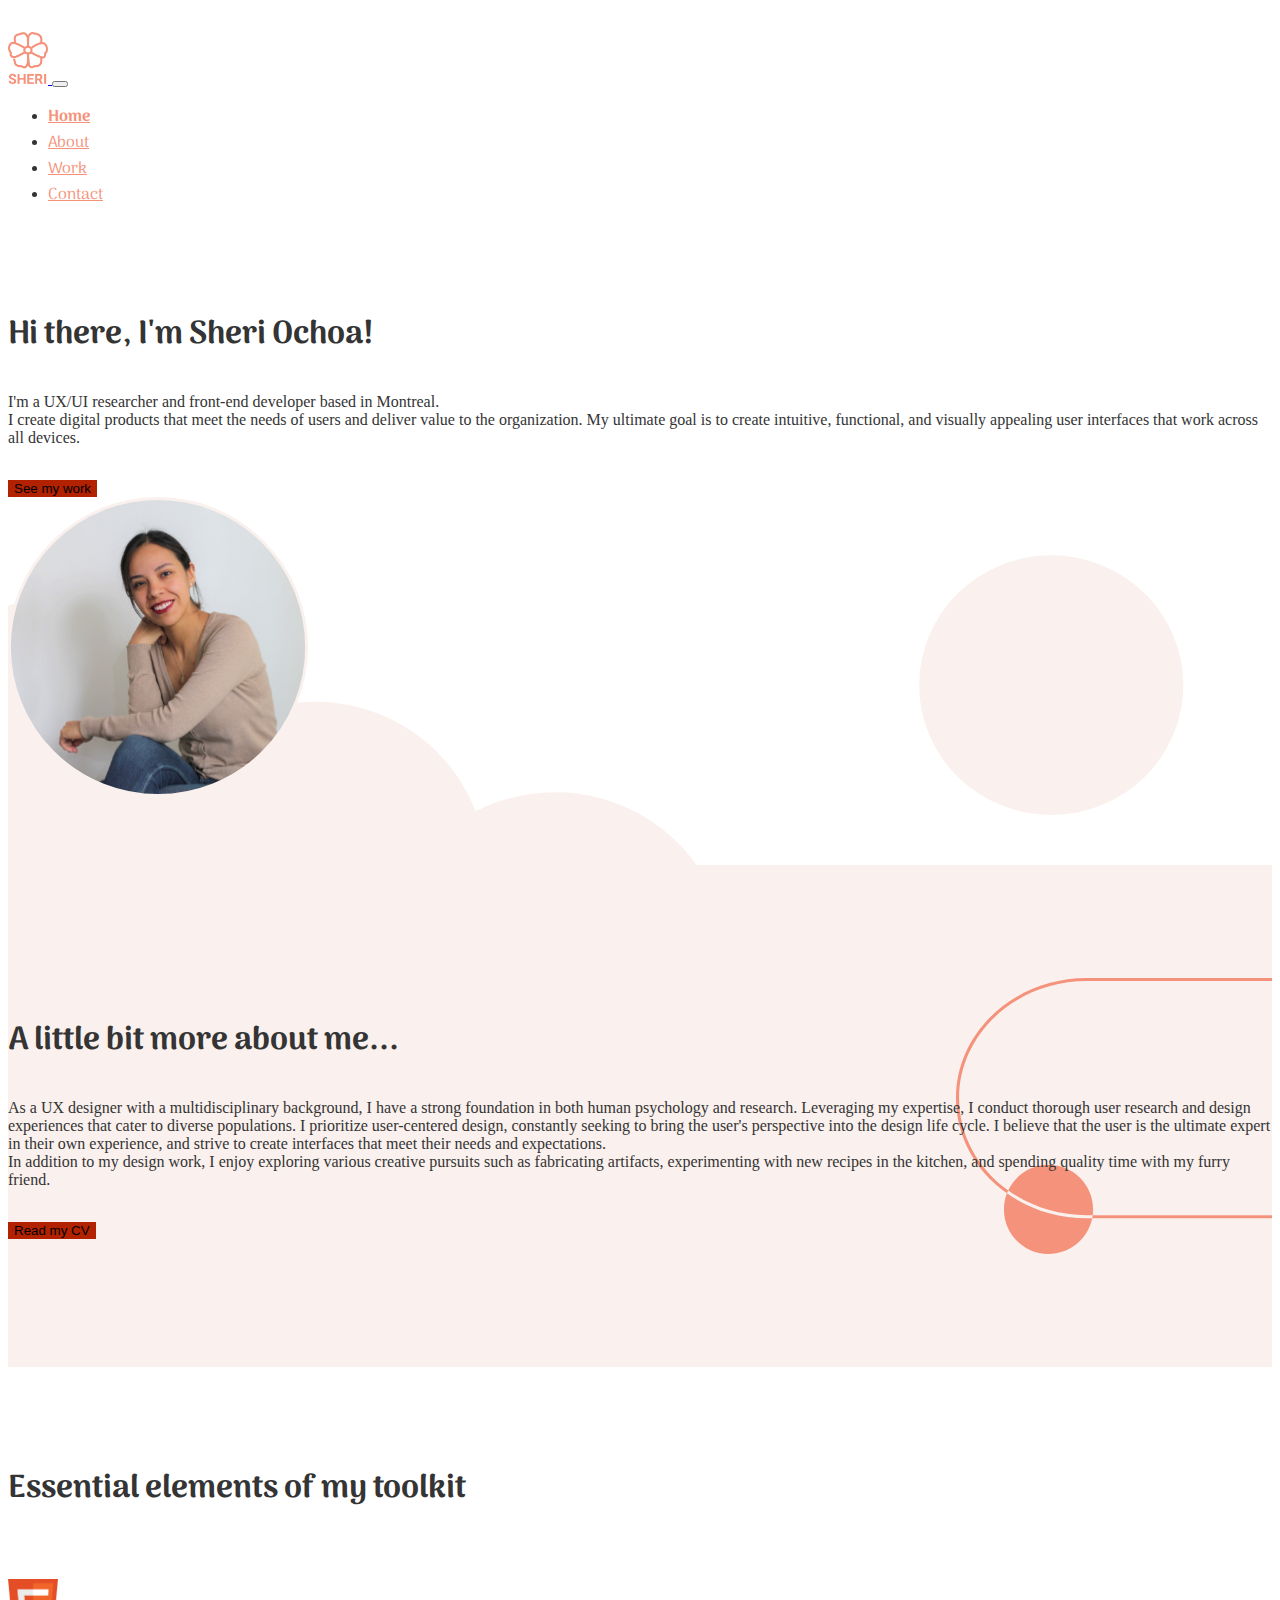
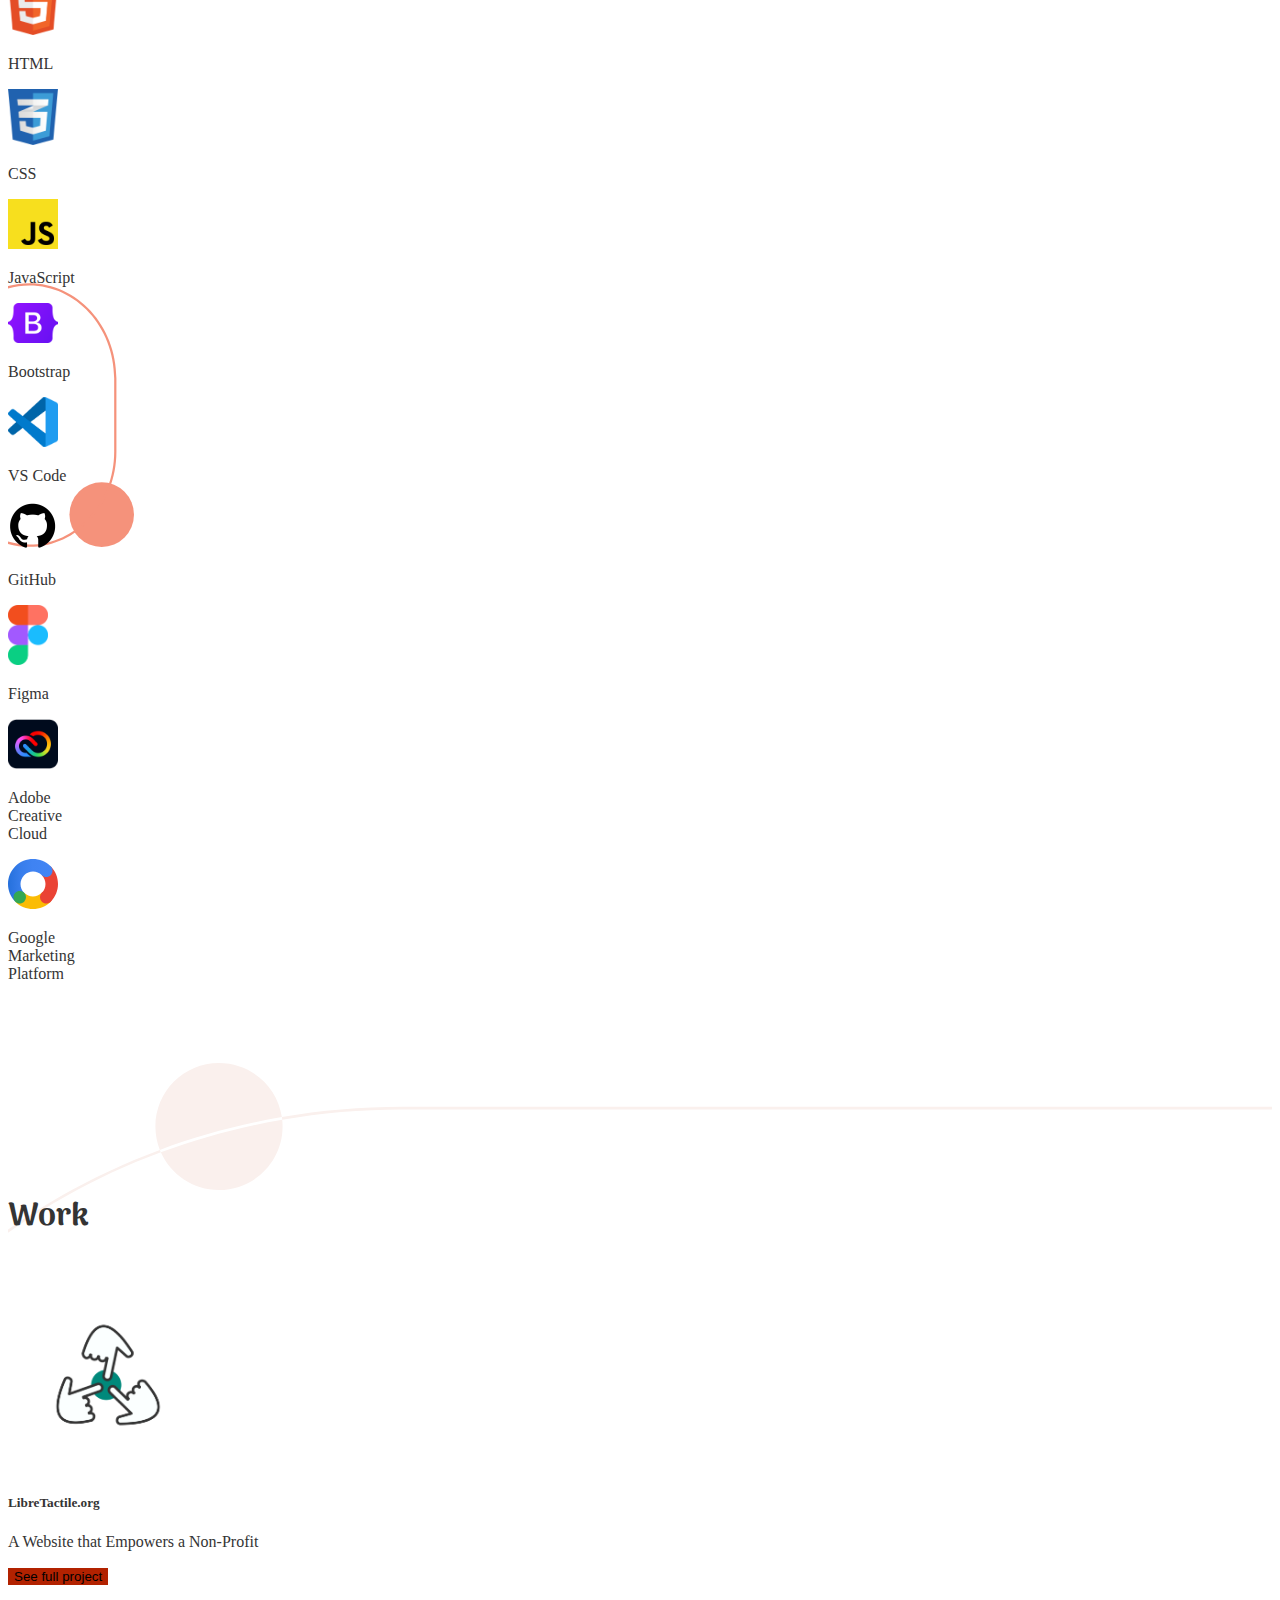
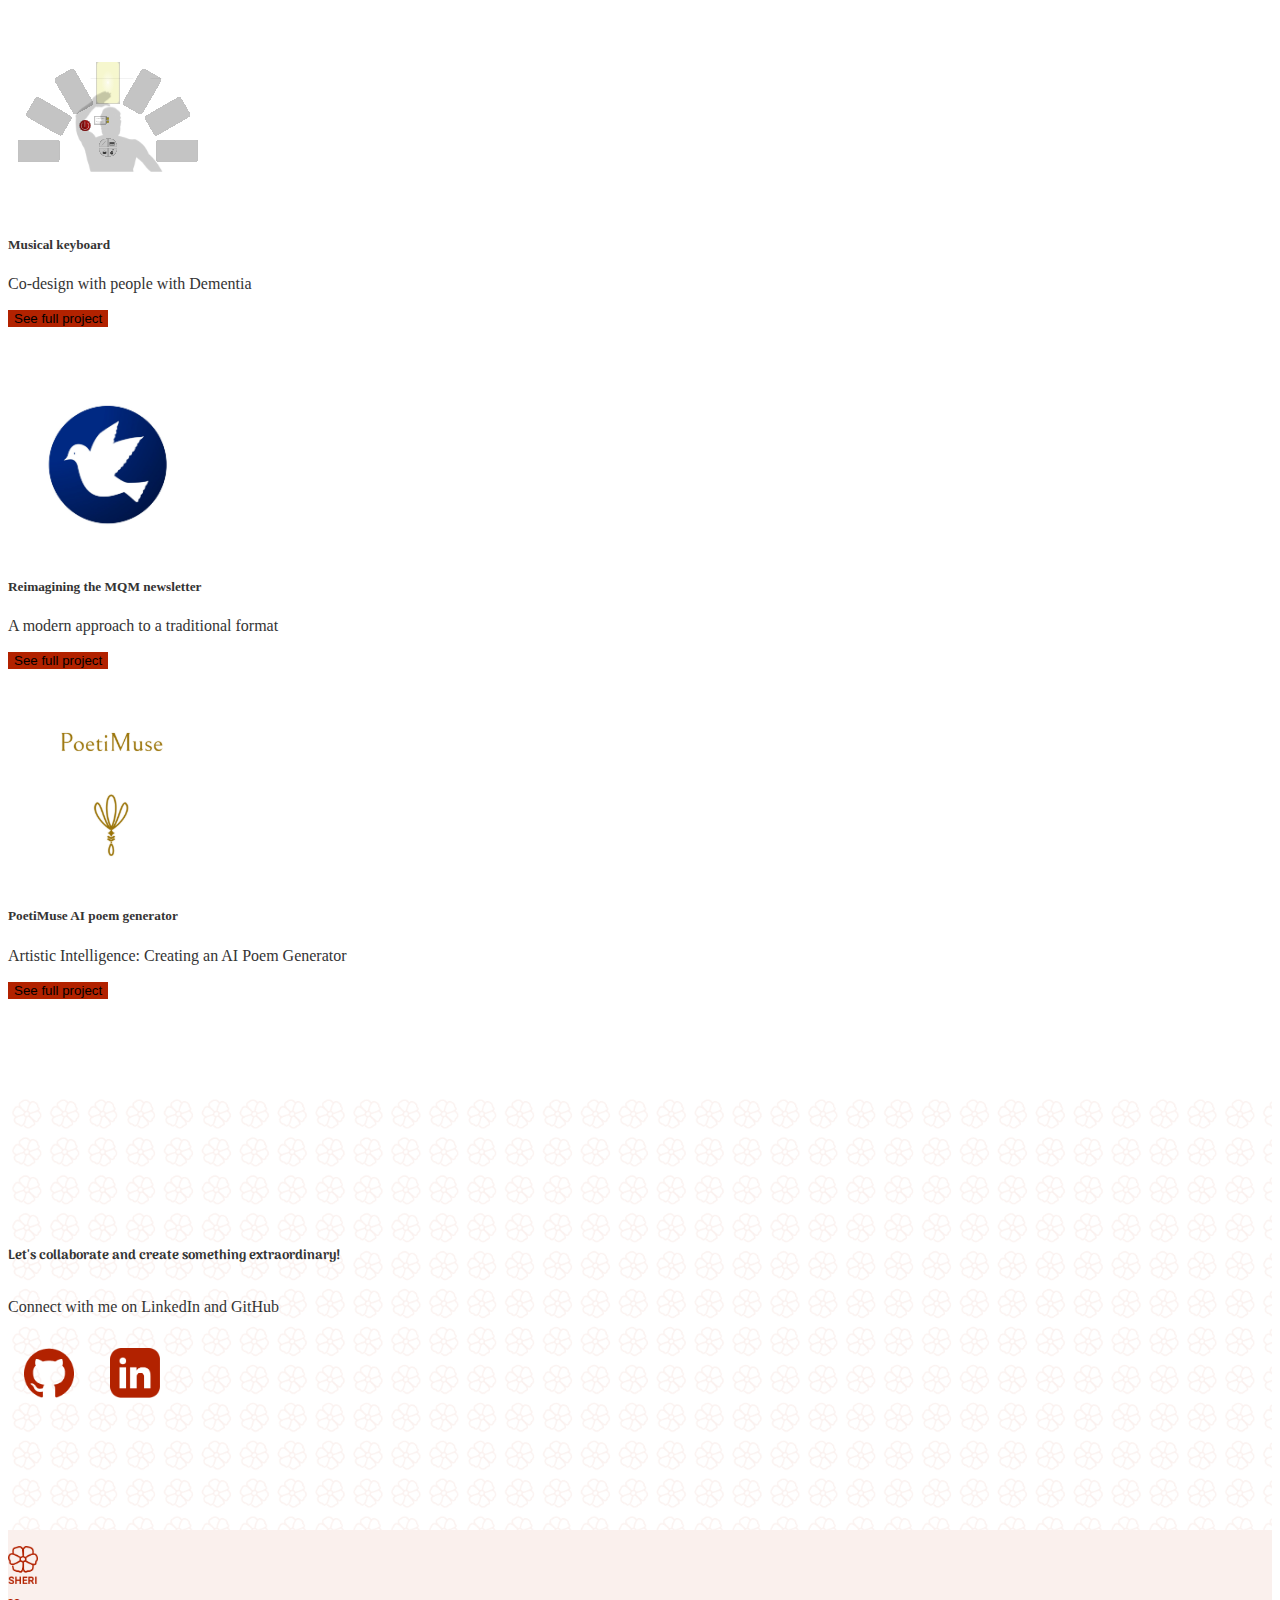
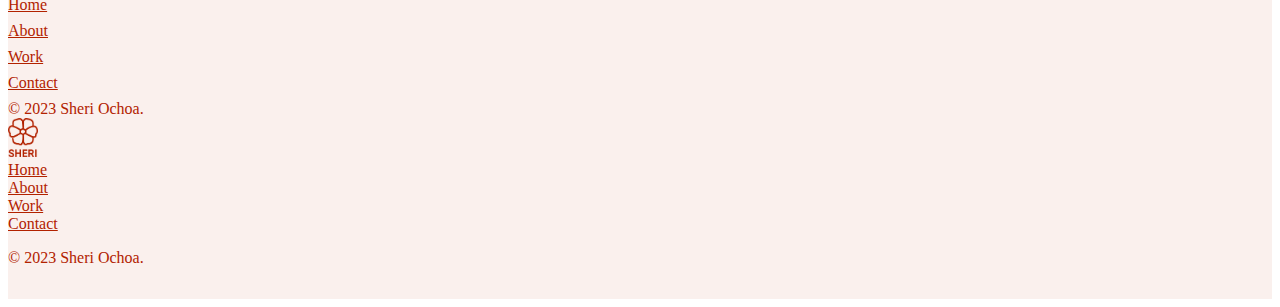
<file: index.html>
<!DOCTYPE html>
<html lang="en">
  <head>
    <!-- Google tag (gtag.js) -->
    <script
      async
      src="https://www.googletagmanager.com/gtag/js?id=G-PH58H6B4QV"
    ></script>
    <script>
      window.dataLayer = window.dataLayer || [];
      function gtag() {
        dataLayer.push(arguments);
      }
      gtag("js", new Date());

      gtag("config", "G-PH58H6B4QV");
    </script>
    <meta charset="utf-8" />
    <meta name="viewport" content="width=device-width, initial-scale=1" />
    <title>Portfolio - Sheri Ochoa</title>
    <link
      href="https://cdn.jsdelivr.net/npm/bootstrap@5.3.0-alpha1/dist/css/bootstrap.min.css"
      rel="stylesheet"
      integrity="sha384-GLhlTQ8iRABdZLl6O3oVMWSktQOp6b7In1Zl3/Jr59b6EGGoI1aFkw7cmDA6j6gD"
      crossorigin="anonymous"
    />
    <link rel="stylesheet" href="css/styles.css" />
    <link rel="preconnect" href="https://fonts.googleapis.com" />
    <link rel="preconnect" href="https://fonts.gstatic.com" crossorigin />
    <link
      href="https://fonts.googleapis.com/css2?family=Arima:wght@300;400;500;700&display=swap"
      rel="stylesheet"
    />
    <meta name="author" content="Sheri Ochoa" />
    <meta name="designer" content="Sheri Ochoa" />
    <meta property="og:title" content="Portfolio - Sheri Ochoa" />
    <meta property="og:description" content="Welcome to my Portfolio." />
    <!--  UNcomment here and add urls for og properties -->
    <meta
      property="og:url"
      content="https://shereochoa.github.io/SheriOchoa/index.html"
    />
    <meta
      property="og:image"
      content="https://shereochoa.github.io/SheriOchoa/SheriOchoa-192.png"
    />
    <!-- Favicon -->
    <link rel="icon" type="image/png" href="favicon.png" />
    <meta name="description" content="Sheri Ochoa logo." />
  </head>
  <body>
    <a href="#welcome" class="skip-navigation">Skip to main content</a>
    <div class="container">
      <nav class="navbar navbar-expand-lg bg-body-tertiary">
        <div class="container-fluid">
          <a class="navbar-brand text-center" href="index.html">
            <img
              src="img/logo.png"
              alt="Logo"
              width="40rem"
              class="d-inline-block align-text-middle"
            />
          </a>
          <button
            class="navbar-toggler"
            type="button"
            data-bs-toggle="collapse"
            data-bs-target="#navbarNav"
            aria-controls="navbarNav"
            aria-expanded="true"
            aria-label="Toggle navigation"
          >
            <span class="navbar-toggler-icon"></span>
          </button>
          <div
            class="collapse navbar-collapse justify-content-end"
            id="navbarNav"
          >
            <ul class="navbar-nav">
              <li class="nav-item">
                <a class="nav-link active" href="index.html">Home</a>
              </li>
              <li class="nav-item">
                <a class="nav-link" href="#about">About</a>
              </li>
              <li class="nav-item">
                <a class="nav-link" href="#work">Work</a>
              </li>
              <li class="nav-item">
                <a
                  class="nav-link"
                  href="
                #contact"
                  >Contact</a
                >
              </li>
            </ul>
          </div>
        </div>
      </nav>
    </div>
    <!-- Welcome -->
    <section id="welcome">
      <div class="container text-center">
        <div class="row justify-content-center">
          <div class="col-md-6 text-end">
            <div>
              <h1 class="display-6">Hi there, I'm Sheri Ochoa!</h1>
              <p class="lead">
                I'm a UX/UI researcher and front-end developer based in
                Montreal.<br />
                I create digital products that meet the needs of users and
                deliver value to the organization. My ultimate goal is to create
                intuitive, functional, and visually appealing user interfaces
                that work across all devices.
              </p>
              <a href="#work"
                ><button type="button" class="btn btn-primary">
                  See my work
                </button></a
              >
            </div>
          </div>
          <div class="col-md-4">
            <img src="img/SheriPic.svg" alt="Photo of Sheri" width="300rem" />
          </div>
        </div>
      </div>
    </section>
    <!--End of Welcome-->

    <!-- About -->
    <section id="about">
      <div id="about2">
        <div class="container text-center">
          <div class="row">
            <div class="col-md-9 text-start">
              <div>
                <h1 class="display-6">A little bit more about me...</h1>
                <p class="lead">
                  As a UX designer with a multidisciplinary background, I have a
                  strong foundation in both human psychology and research.
                  Leveraging my expertise, I conduct thorough user research and
                  design experiences that cater to diverse populations. I
                  prioritize user-centered design, constantly seeking to bring
                  the user's perspective into the design life cycle. I believe
                  that the user is the ultimate expert in their own experience,
                  and strive to create interfaces that meet their needs and
                  expectations. <br />
                  In addition to my design work, I enjoy exploring various
                  creative pursuits such as fabricating artifacts, experimenting
                  with new recipes in the kitchen, and spending quality time
                  with my furry friend.
                </p>
              </div>
              <a href="SheriOchoaCV.pdf" target="_blank"
                ><button type="button" class="btn btn-primary">
                  Read my CV
                </button></a
              >
            </div>
          </div>
        </div>
      </div>
    </section>
    <!--End of About-->

    <!--My Toolkit-->
    <section id="toolkit">
      <div class="container">
        <div class="row justify-content-center">
          <div class="col-md-9 text-center">
            <div>
              <h1 class="display-6">Essential elements of my toolkit</h1>
            </div>
          </div>
        </div>
        <div class="row justify-content-center">
          <div class="col-sm-4">
            <div class="card border-0 shadow-none text-center">
              <div class="card-body">
                <img
                  src="img/html-icon.png"
                  alt="Photo of HTML logo"
                  width="50rem"
                />
                <p class="card-title">HTML</p>
              </div>
            </div>
          </div>
          <div class="col-sm-4">
            <div class="card border-0 shadow-none text-center">
              <div class="card-body">
                <img
                  src="img/css-icon.png"
                  alt="Photo of CSS logo"
                  width="50rem"
                />
                <p class="card-title">CSS</p>
              </div>
            </div>
          </div>
          <div class="col-sm-4">
            <div class="card border-0 shadow-none text-center">
              <div class="card-body">
                <img
                  src="img/javascript-icon.png"
                  alt="Photo of JavaScript logo"
                  width="50rem"
                />
                <p class="card-title">JavaScript</p>
              </div>
            </div>
          </div>

          <div class="col-sm-4">
            <div class="card border-0 shadow-none text-center">
              <div class="card-body">
                <img
                  src="img/bootstrap-icon.png"
                  alt="Photo of Bootstrap logo"
                  width="50rem"
                />
                <p class="card-title">Bootstrap</p>
              </div>
            </div>
          </div>
          <div class="col-sm-4">
            <div class="card border-0 shadow-none text-center">
              <div class="card-body">
                <img
                  src="img/vs-code-icon.png"
                  alt="Photo of VS Code logo"
                  width="50rem"
                />
                <p class="card-title">VS Code</p>
              </div>
            </div>
          </div>
          <div class="col-sm-4">
            <div class="card border-0 shadow-none text-center">
              <div class="card-body">
                <img
                  src="img/github-icon.png"
                  alt="Photo of GitHub logo"
                  width="50rem"
                />
                <p class="card-title">GitHub</p>
              </div>
            </div>
          </div>

          <div class="col-sm-4">
            <div class="card border-0 shadow-none text-center">
              <div class="card-body">
                <img
                  src="img/figma-icon.png"
                  alt="Photo of Figma logo"
                  width="40rem"
                />
                <p class="card-title">Figma</p>
              </div>
            </div>
          </div>
          <div class="col-sm-4">
            <div class="card border-0 shadow-none text-center">
              <div class="card-body">
                <img
                  src="img/adobe-icon.png"
                  alt="Photo of Adobe Creative Cloud logo"
                  width="50rem"
                />
                <p class="card-title">
                  Adobe <br />
                  Creative <br />
                  Cloud
                </p>
              </div>
            </div>
          </div>
          <div class="col-sm-4">
            <div class="card border-0 shadow-none text-center">
              <div class="card-body">
                <img
                  src="img/google.svg"
                  alt="Photo of Google Marketing Platform logo"
                  width="50rem"
                />
                <p class="card-title">Google<br />Marketing<br />Platform</p>
              </div>
            </div>
          </div>
        </div>
      </div>
    </section>
    <!--End of My Toolkit-->

    <!-- Work -->
    <section id="work">
      <div class="container text-center">
        <div class="row justify-content-center">
          <div class="col-md-9 text-center">
            <div>
              <h1 class="display-6">Work</h1>
            </div>
          </div>
        </div>
        <div class="row justify-content-center">
          <div class="col-sm-6">
            <div>
              <div class="card border-0 shadow-none text-center">
                <div class="card-body">
                  <a href="libretactile.html"
                    ><img
                      src="img/LTlogo.png"
                      alt="Logo of LibreTactile"
                      width="200rem"
                  /></a>
                  <h5 class="card-title">LibreTactile.org</h5>
                  <p class="card-text">A Website that Empowers a Non-Profit</p>
                  <a href="libretactile.html"
                    ><button type="button" class="btn btn-primary">
                      See full project
                    </button></a
                  >
                </div>
              </div>
            </div>
          </div>
          <div class="col-sm-6">
            <div>
              <div class="card border-0 shadow-none text-center">
                <div class="card-body">
                  <a href="musicalkeyboard.html"
                    ><img
                      src="img/mk.svg"
                      alt="Photo of a musical keyboard project"
                      width="200rem"
                  /></a>
                  <h5 class="card-title">Musical keyboard</h5>
                  <p class="card-text">Co-design with people with Dementia</p>
                  <a href="musicalkeyboard.html"
                    ><button type="button" class="btn btn-primary">
                      See full project
                    </button></a
                  >
                </div>
              </div>
            </div>
          </div>
          <div class="col-sm-6">
            <div>
              <div class="card border-0 shadow-none text-center">
                <div class="card-body">
                  <a href="montrealquaker.html"
                    ><img
                      src="img/quaker_icon.jpg"
                      alt="Logo of the Montreal Quaker Meeting"
                      width="200rem"
                  /></a>
                  <h5 class="card-title">Reimagining the MQM newsletter</h5>
                  <p class="card-text">
                    A modern approach to a traditional format
                  </p>
                  <a href="montrealquaker.html"
                    ><button type="button" class="btn btn-primary">
                      See full project
                    </button></a
                  >
                </div>
              </div>
            </div>
          </div>
          <div class="col-sm-6">
            <div>
              <div class="card border-0 shadow-none text-center">
                <div class="card-body">
                  <a href="poetimuse.html"
                    ><img
                      src="img/PMlogo.svg"
                      alt="Logo of PoetiMuse"
                      width="200rem"
                  /></a>
                  <h5 class="card-title">PoetiMuse AI poem generator</h5>
                  <p class="card-text">
                    Artistic Intelligence: Creating an AI Poem Generator
                  </p>
                  <a href="poetimuse.html"
                    ><button type="button" class="btn btn-primary">
                      See full project
                    </button></a
                  >
                </div>
              </div>
            </div>
          </div>
        </div>
      </div>
    </section>
    <!--End of Work-->

    <!-- Contact -->
    <section id="contact">
      <div class="container">
        <div class="row justify-content-center">
          <div class="col-md-8 text-center">
            <div>
              <h5 class="display-6">
                Let's collaborate and create something extraordinary!
              </h5>
              <p class="lead">Connect with me on LinkedIn and GitHub</p>
              <a href="https://github.com/ShereOchoa" target="_blank"
                ><img src="img/github.png" alt="Logo GitHub" width="50rem"
              /></a>
              <a href="https://ca.linkedin.com/in/shereochoa" target="_blank"
                ><img src="img/linkedin.png" alt="Logo LinkedIn" width="50rem"
              /></a>
            </div>
          </div>
        </div>
      </div>
    </section>
    <!--End of Contact-->

    <!--Footer-->
    <section id="footer">
      <div class="container text-center d-none d-lg-block">
        <div class="row justify-content-center">
          <div class="col-3">
            <a class="footer-brand" href="index.html">
              <img
                src="img/logo-dark.png"
                alt="Logo Sheri Ochoa"
                width="30rem"
              />
            </a>
          </div>
          <div class="col-1 footer-alignment">
            <div><a class="footer-link" href="index.html">Home</a></div>
          </div>
          <div class="col-1 footer-alignment">
            <div><a class="footer-link" href="#about">About</a></div>
          </div>
          <div class="col-1 footer-alignment">
            <div>
              <a class="footer-link" href="#work">Work</a>
            </div>
          </div>
          <div class="col-1 footer-alignment">
            <div>
              <a class="footer-link" href="#contact">Contact</a>
            </div>
          </div>
          <div class="col-3 footer-alignment">
            <div>&copy; 2023 Sheri Ochoa.</div>
          </div>
        </div>
      </div>
      <div class="container text-center d-lg-none">
        <div class="row">
          <div class="col">
            <a class="footer-brand" href="index.html">
              <img
                src="img/logo-dark.png"
                alt="Logo Sheri Ochoa"
                width="30rem"
              />
            </a>
          </div>
          <div class="col">
            <a class="footer-link" href="index.html">Home</a><br />
            <a class="footer-link" href="#about">About</a><br />
            <a class="footer-link" href="#work">Work</a><br />
            <a class="footer-link" href="#contact"> Contact</a>
          </div>
          <div class="col">
            <div>
              <p>&copy; 2023 Sheri Ochoa.</p>
            </div>
          </div>
        </div>
      </div>
    </section>
    <!--End of Footer-->

    <script
      src="https://cdn.jsdelivr.net/npm/bootstrap@5.3.0-alpha1/dist/js/bootstrap.bundle.min.js"
      integrity="sha384-w76AqPfDkMBDXo30jS1Sgez6pr3x5MlQ1ZAGC+nuZB+EYdgRZgiwxhTBTkF7CXvN"
      crossorigin="anonymous"
    ></script>
  </body>
</html>
</file>
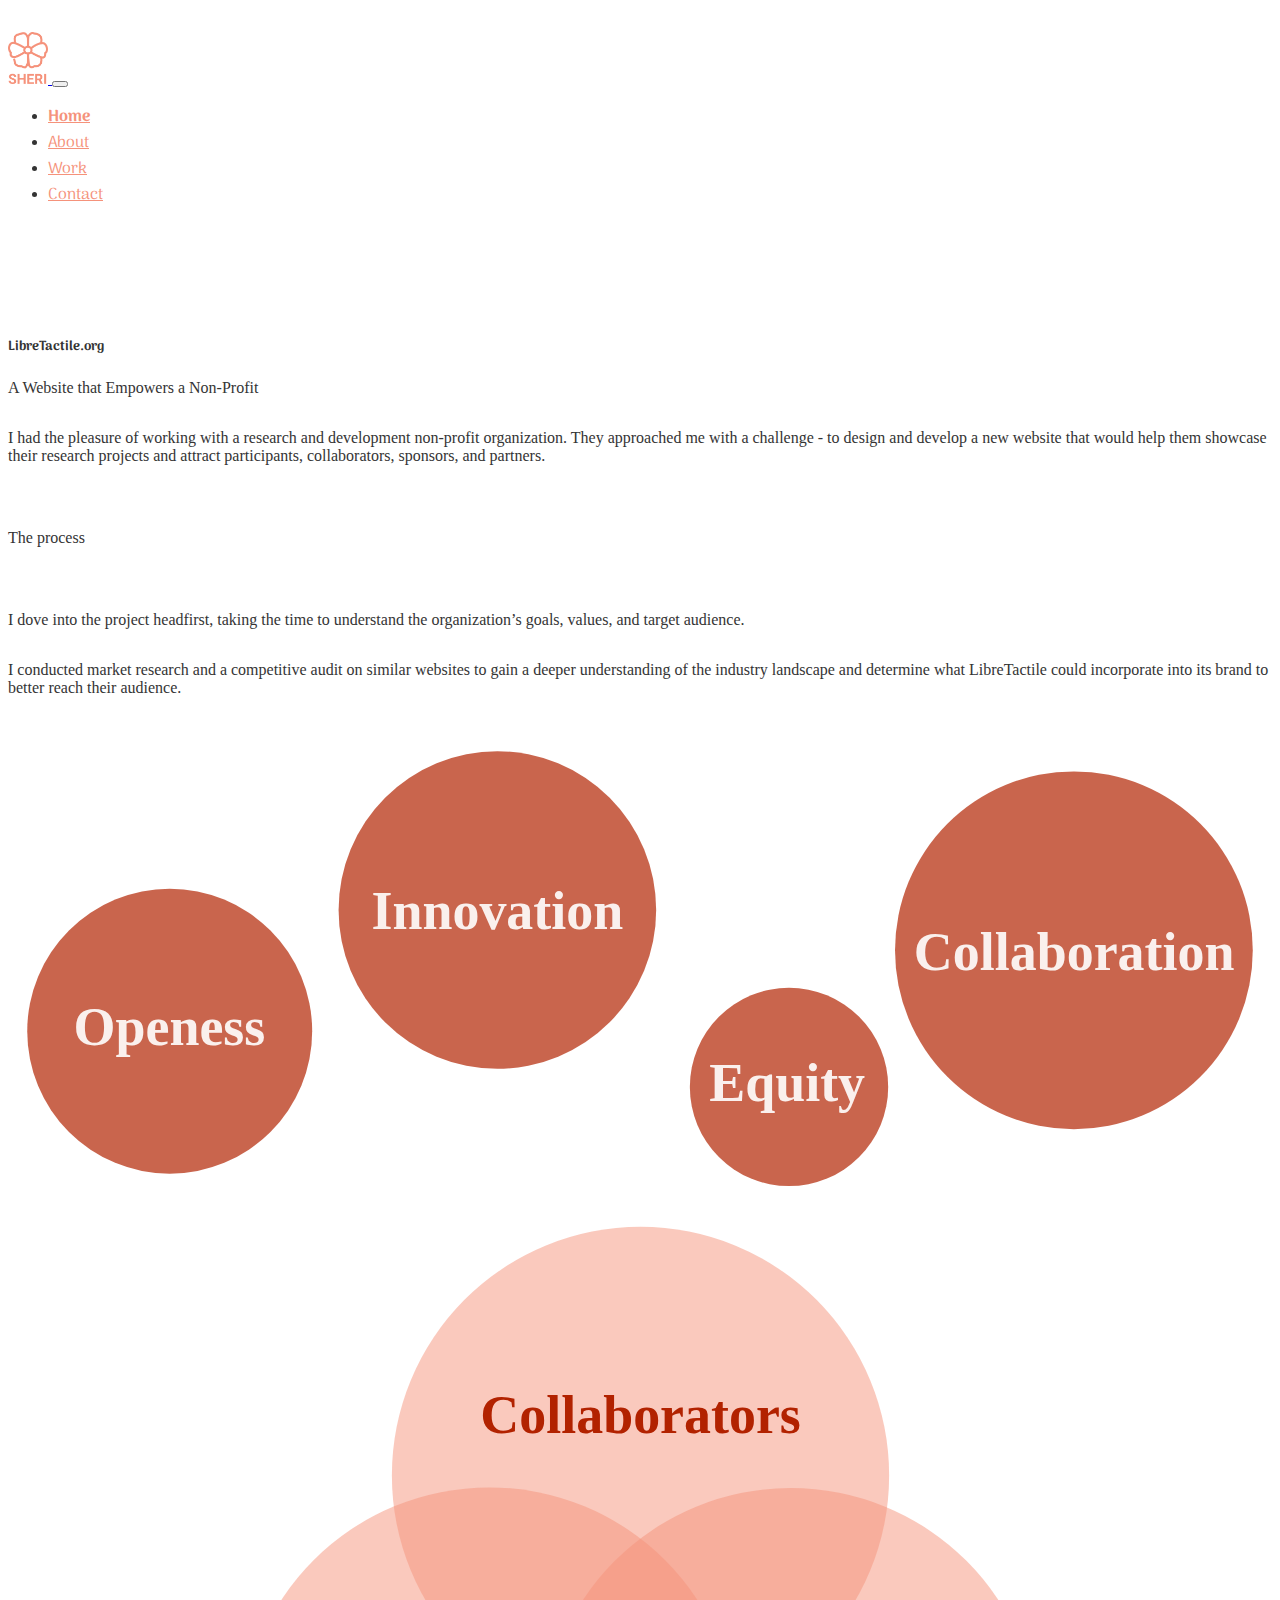
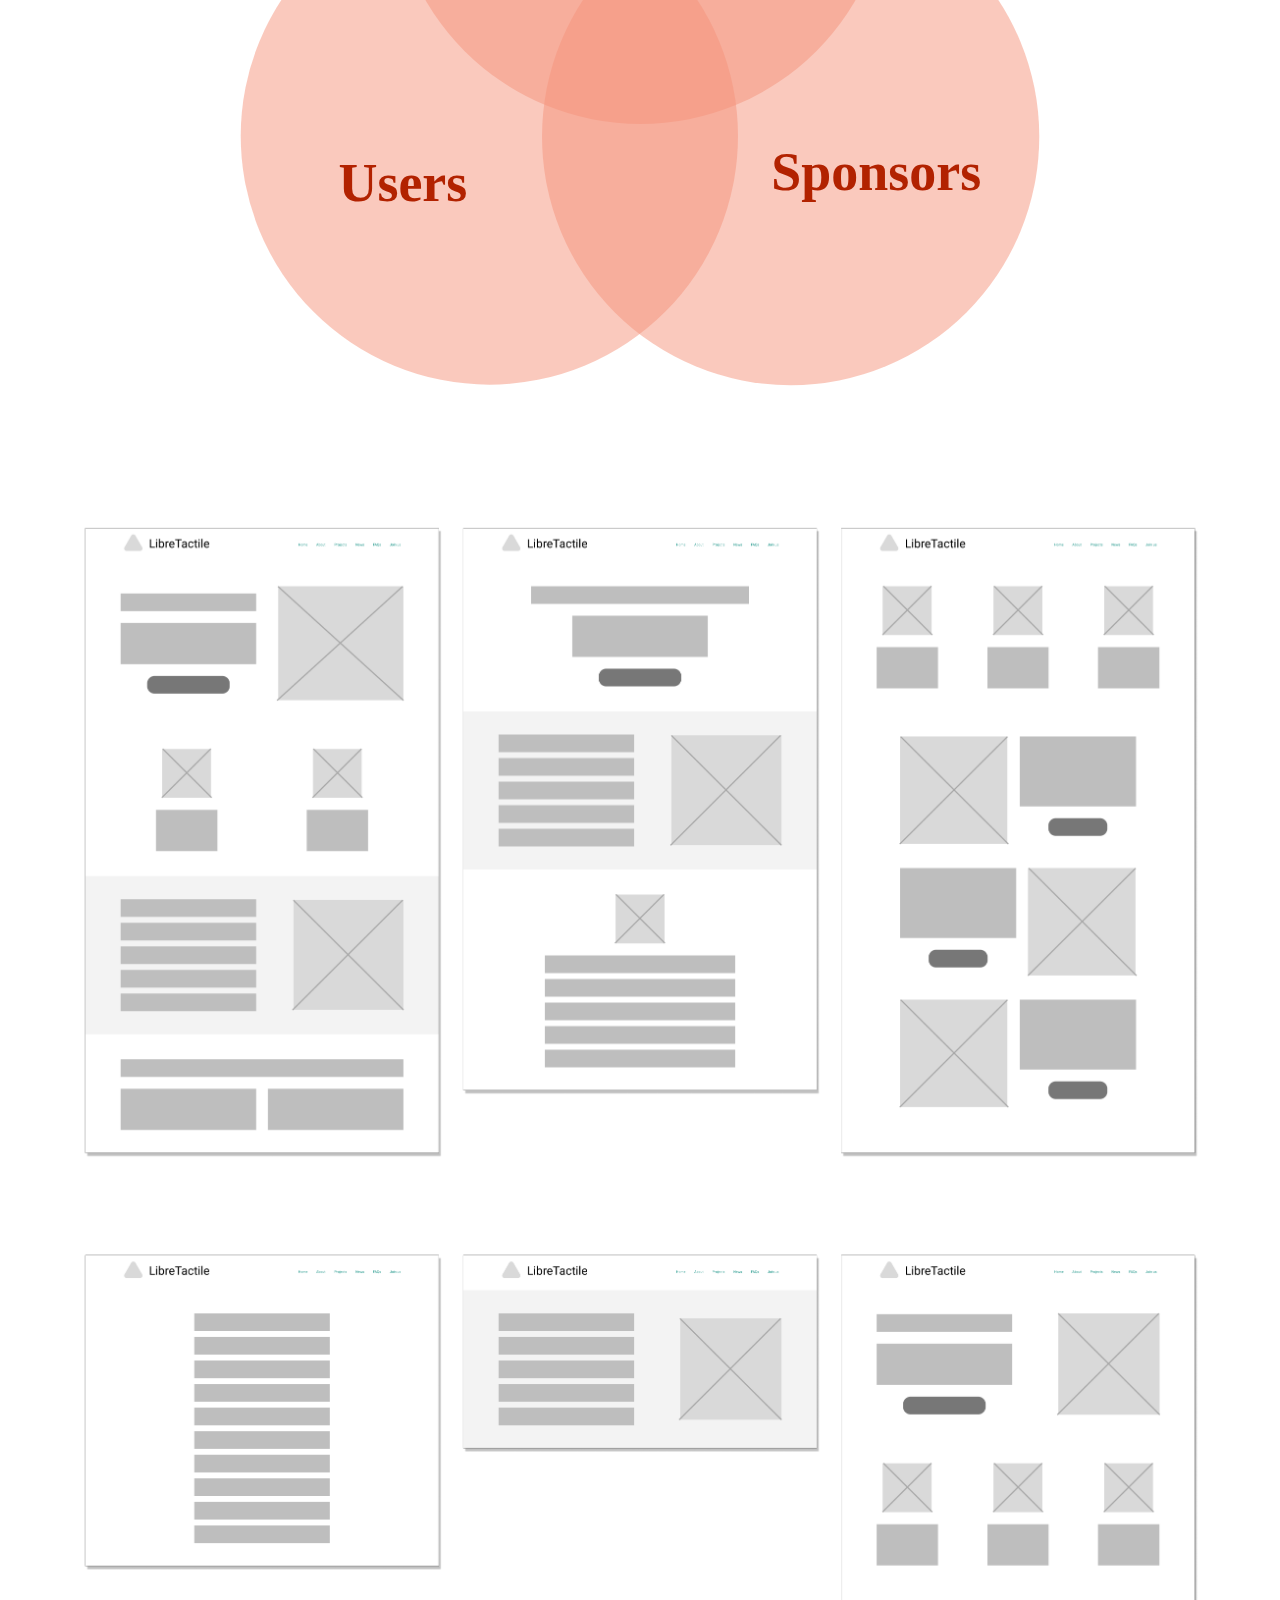
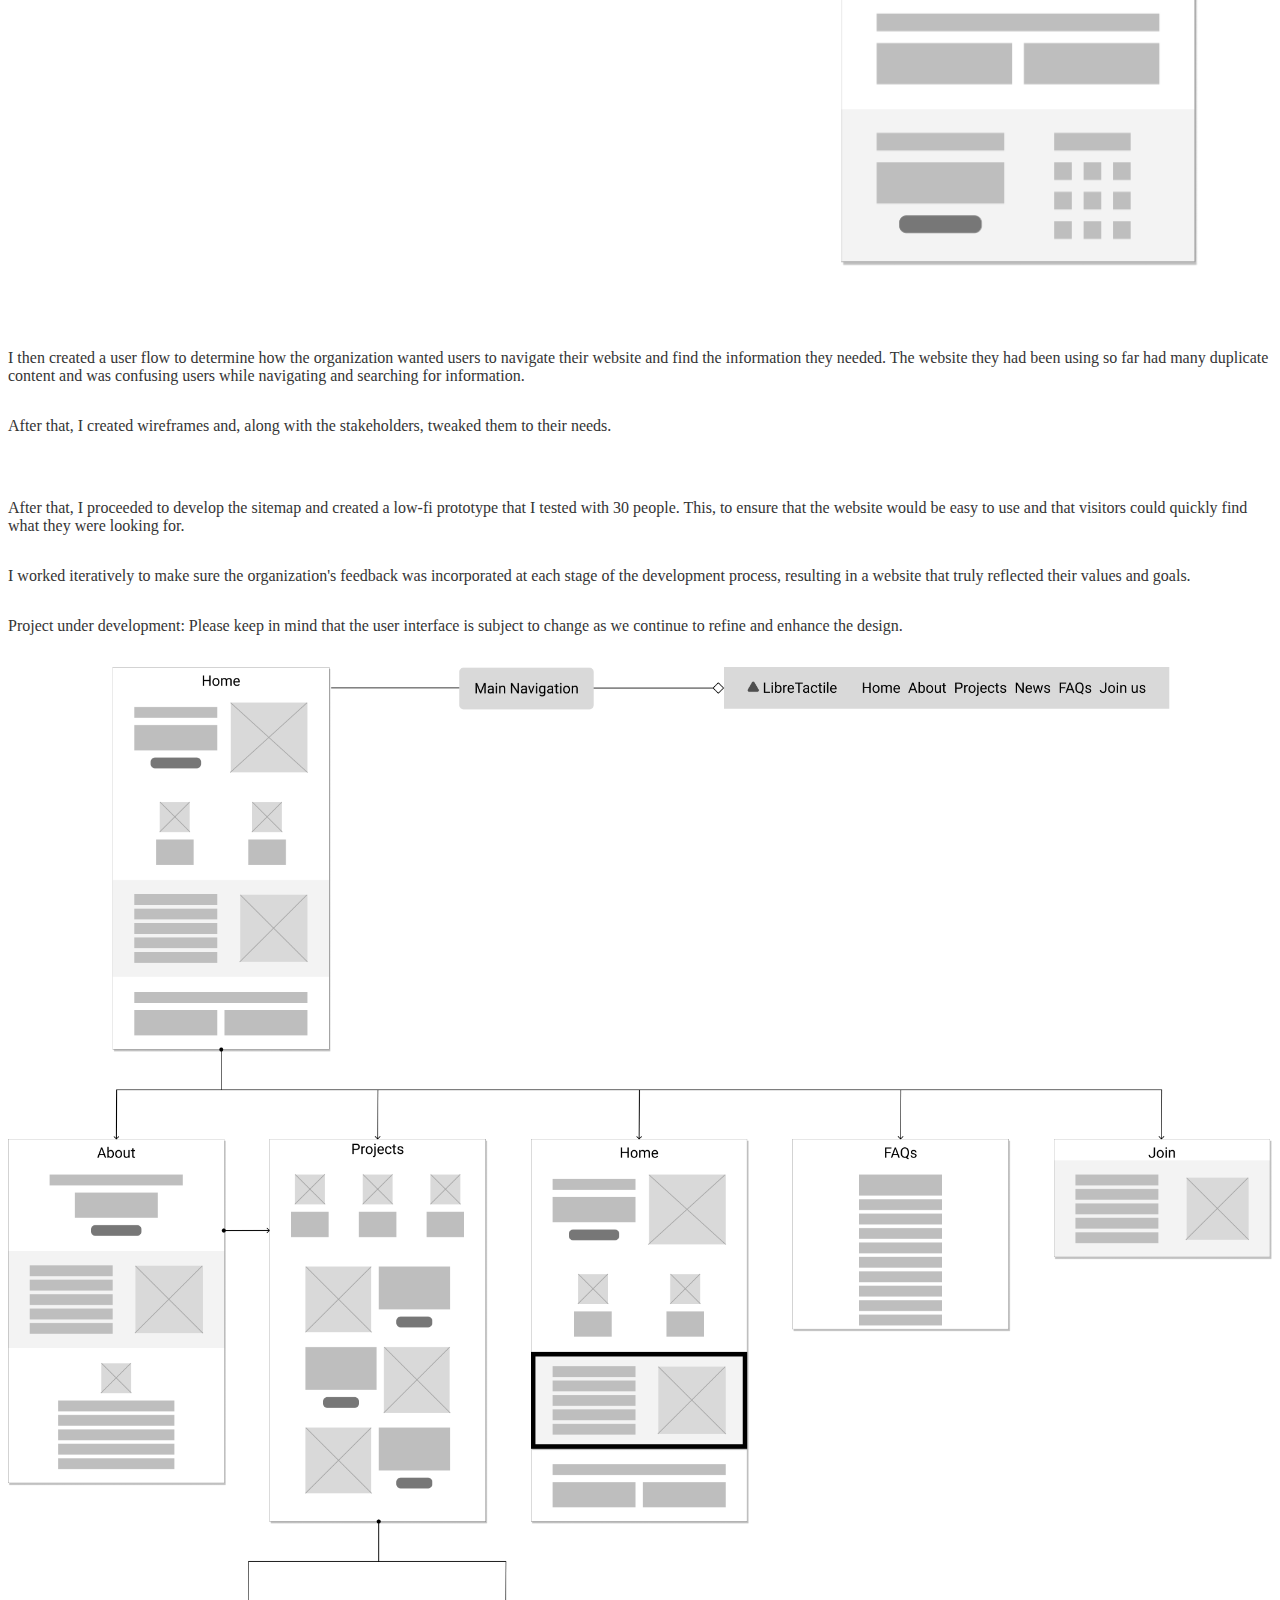
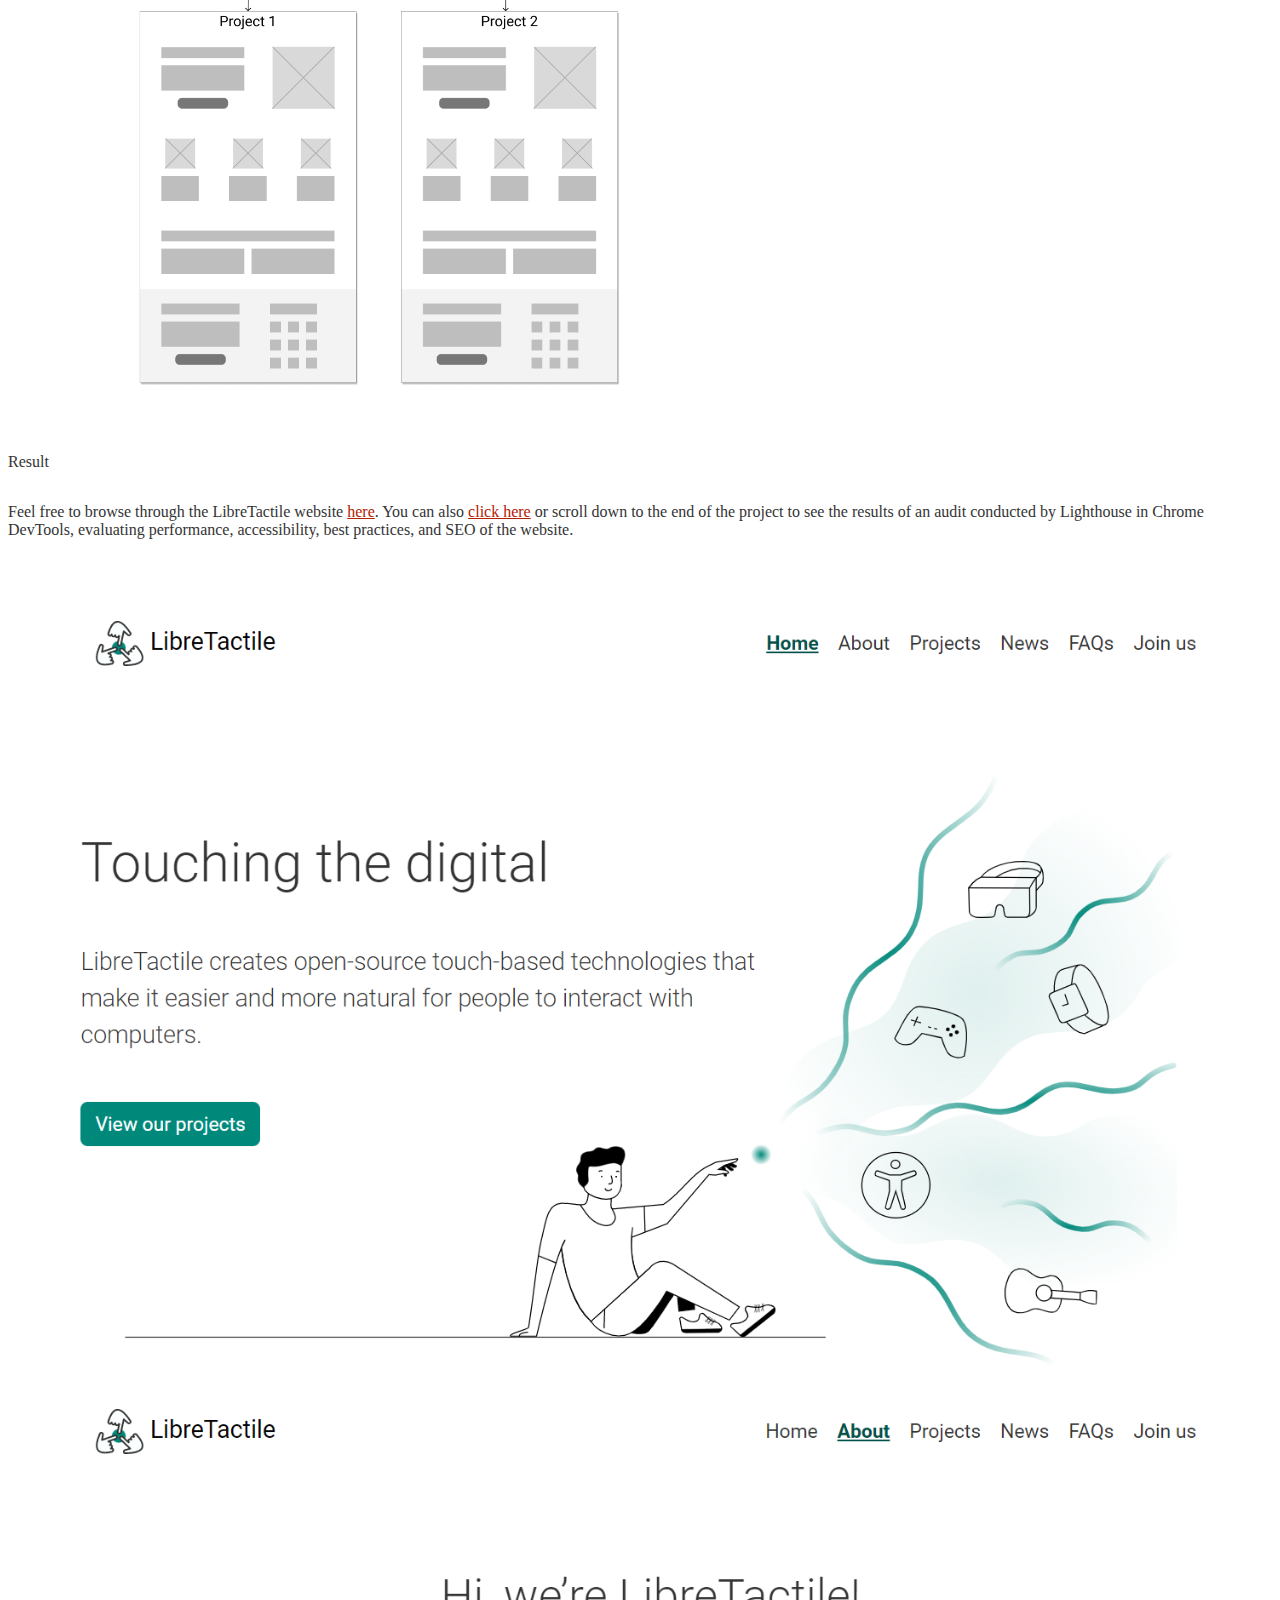
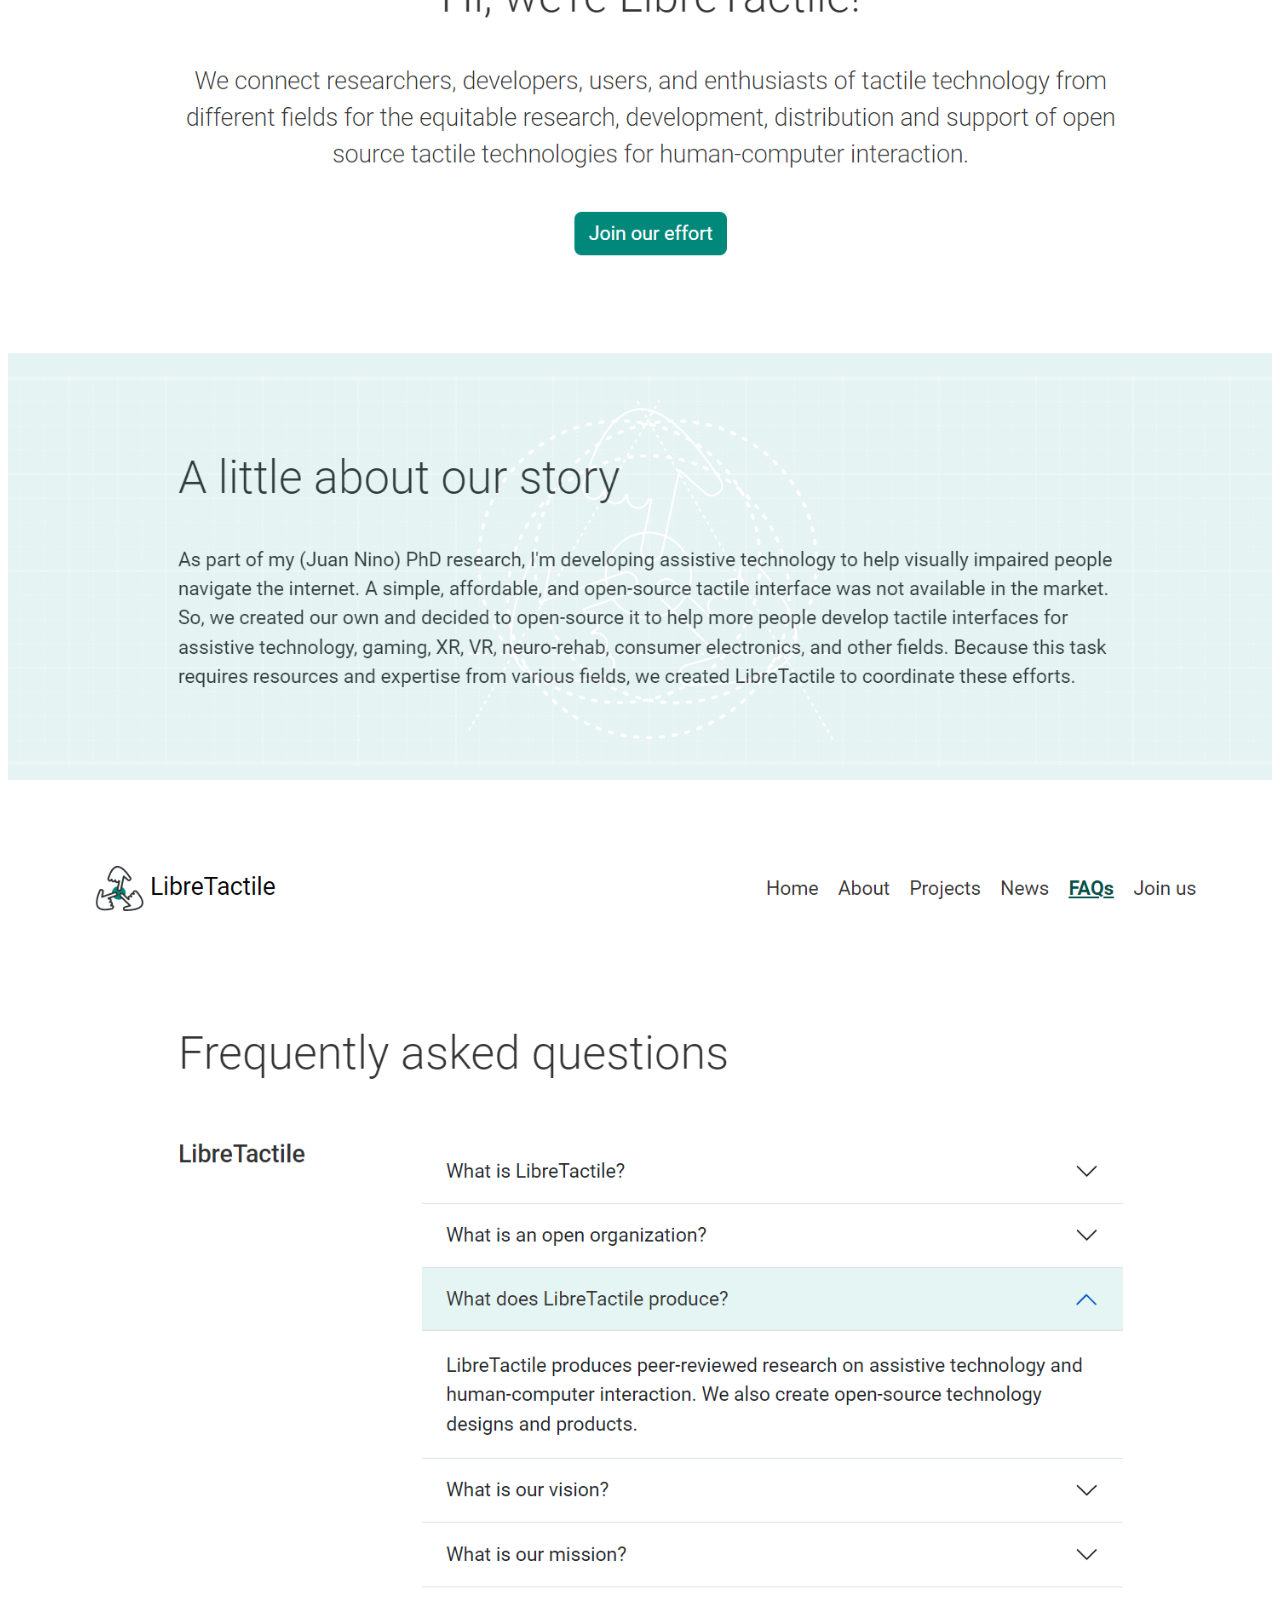
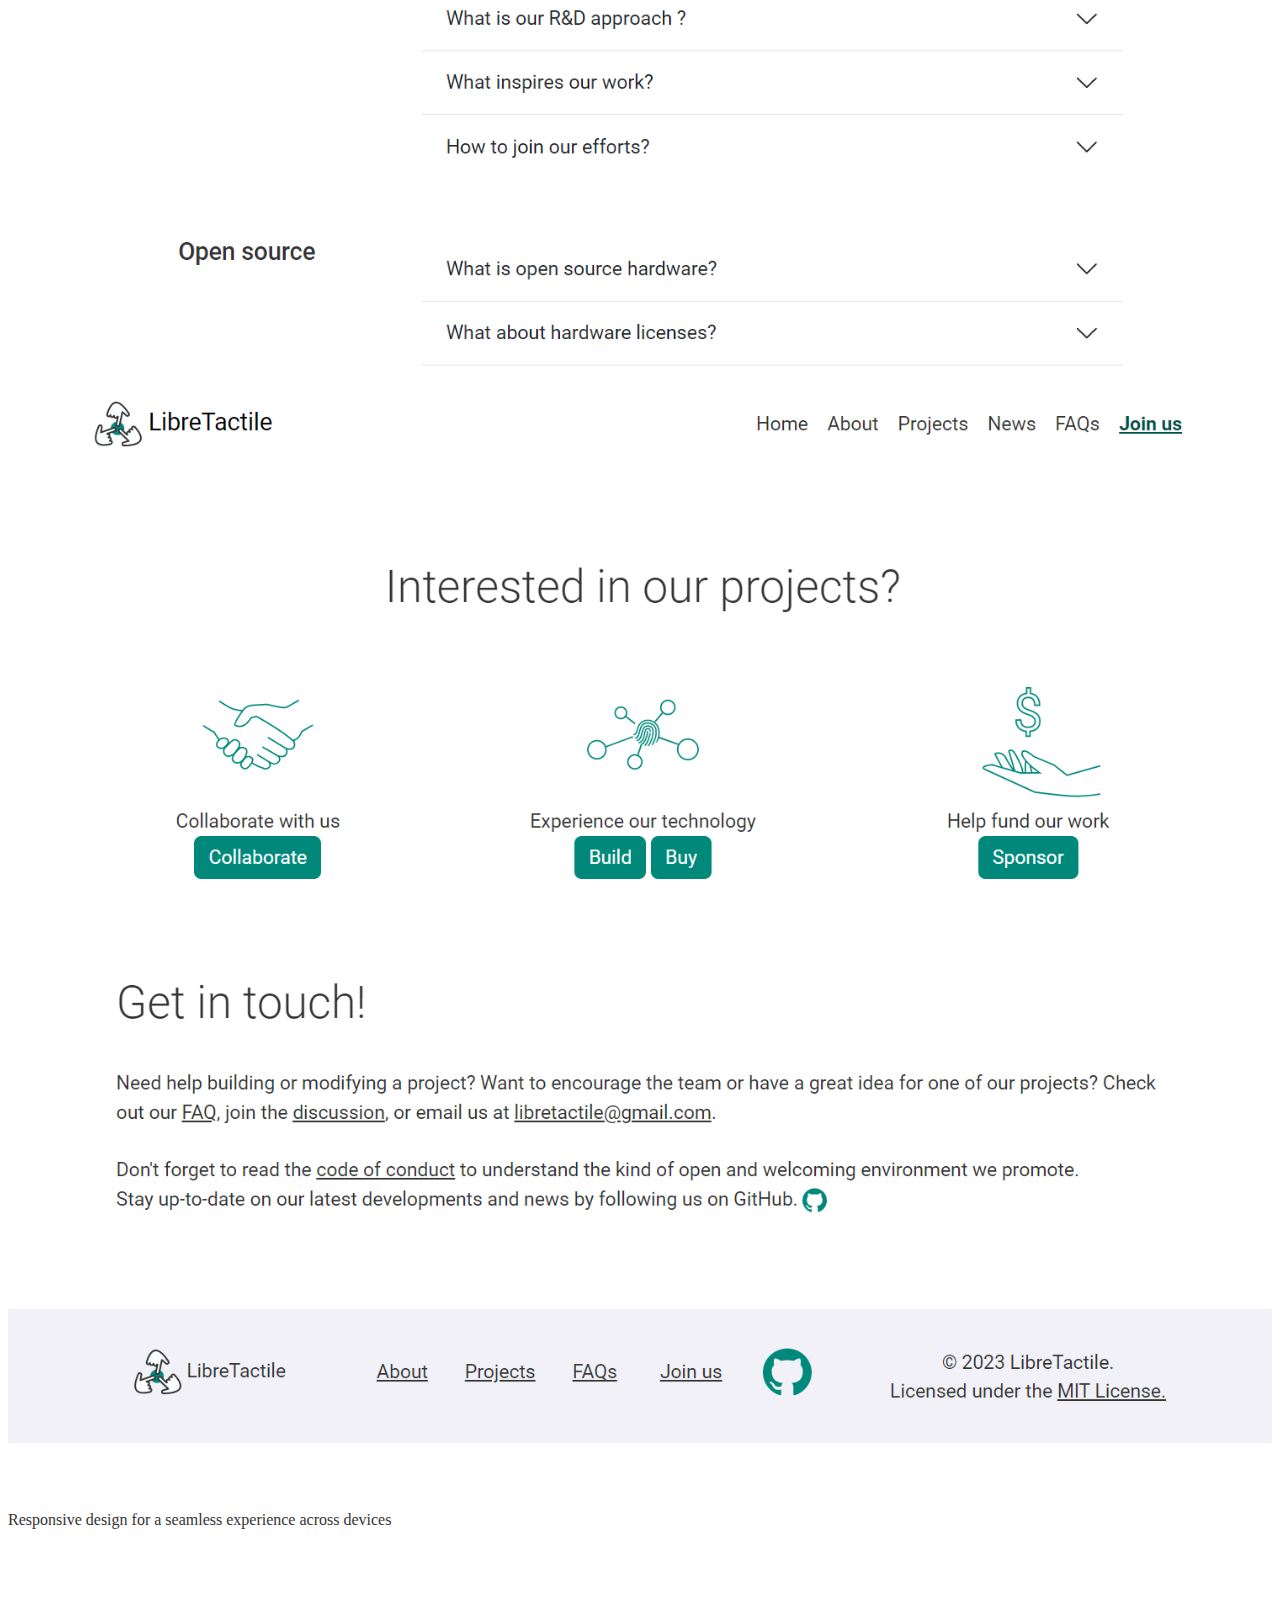
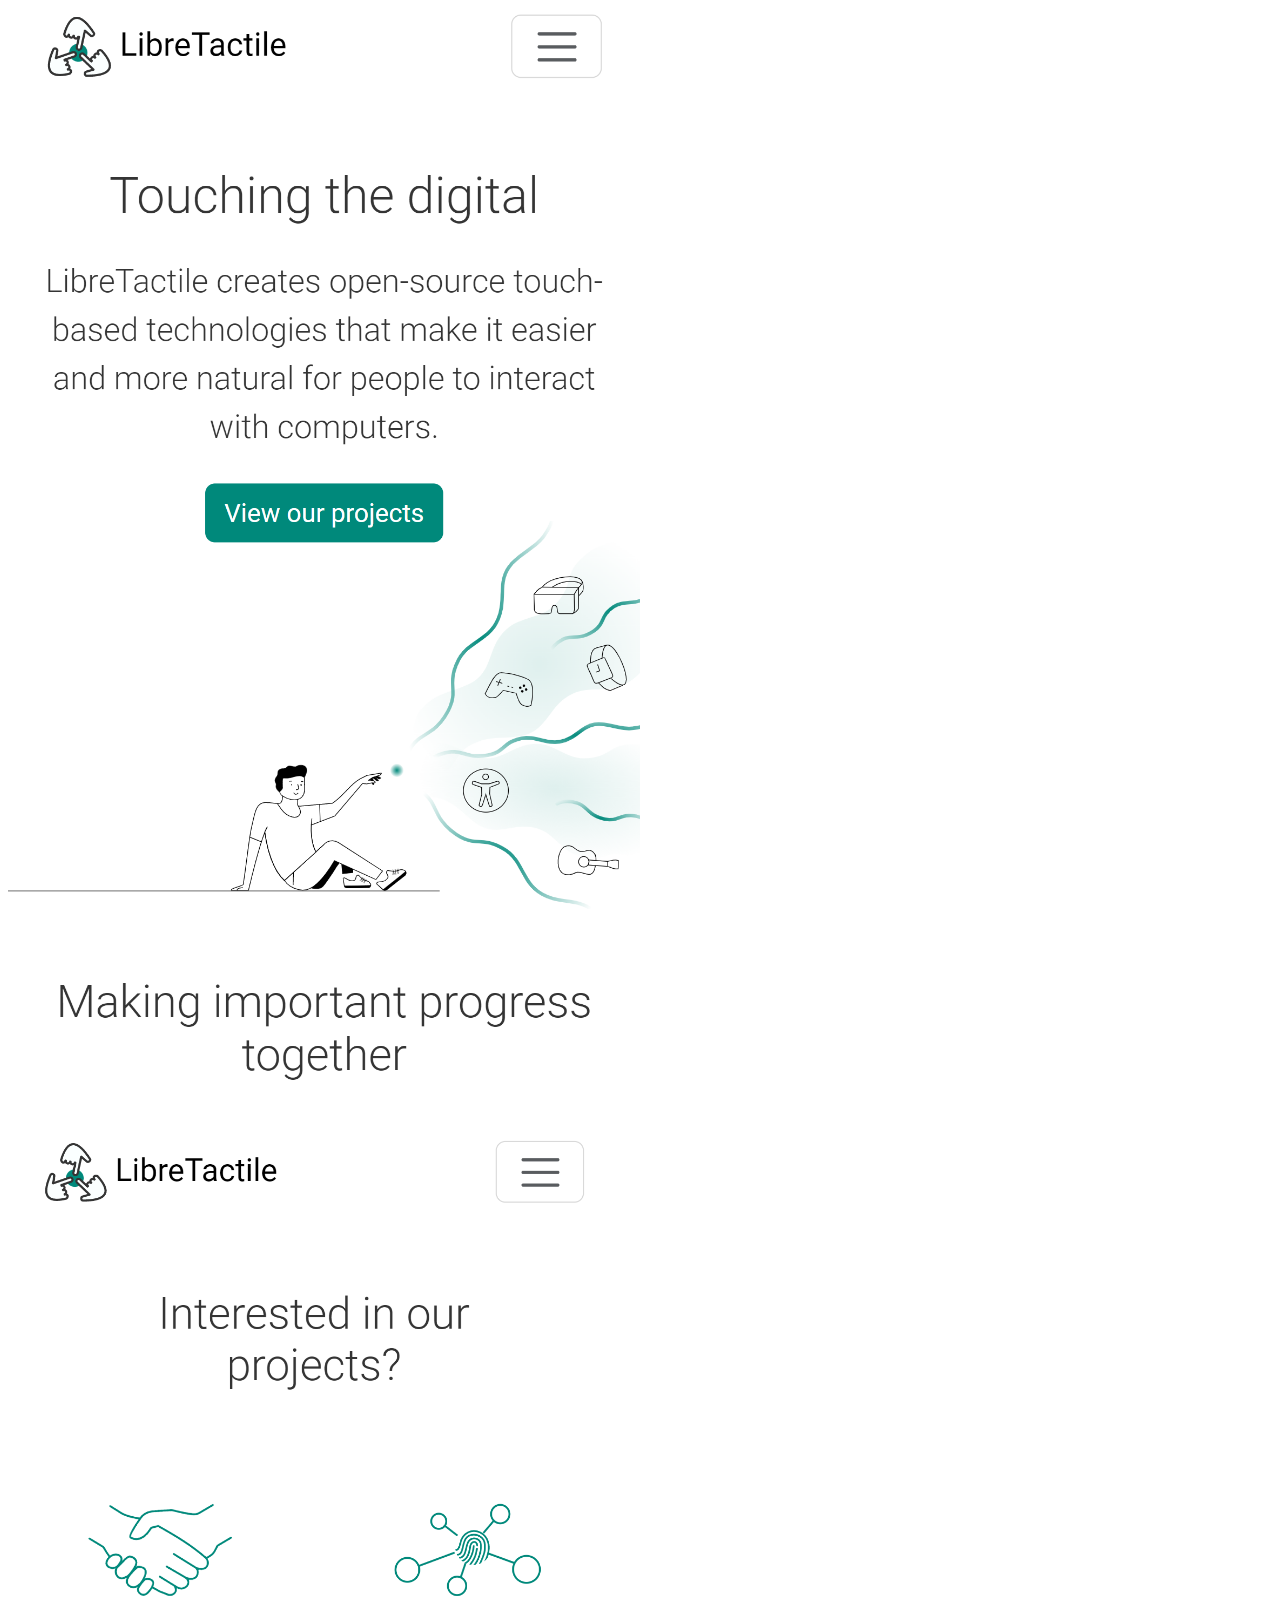
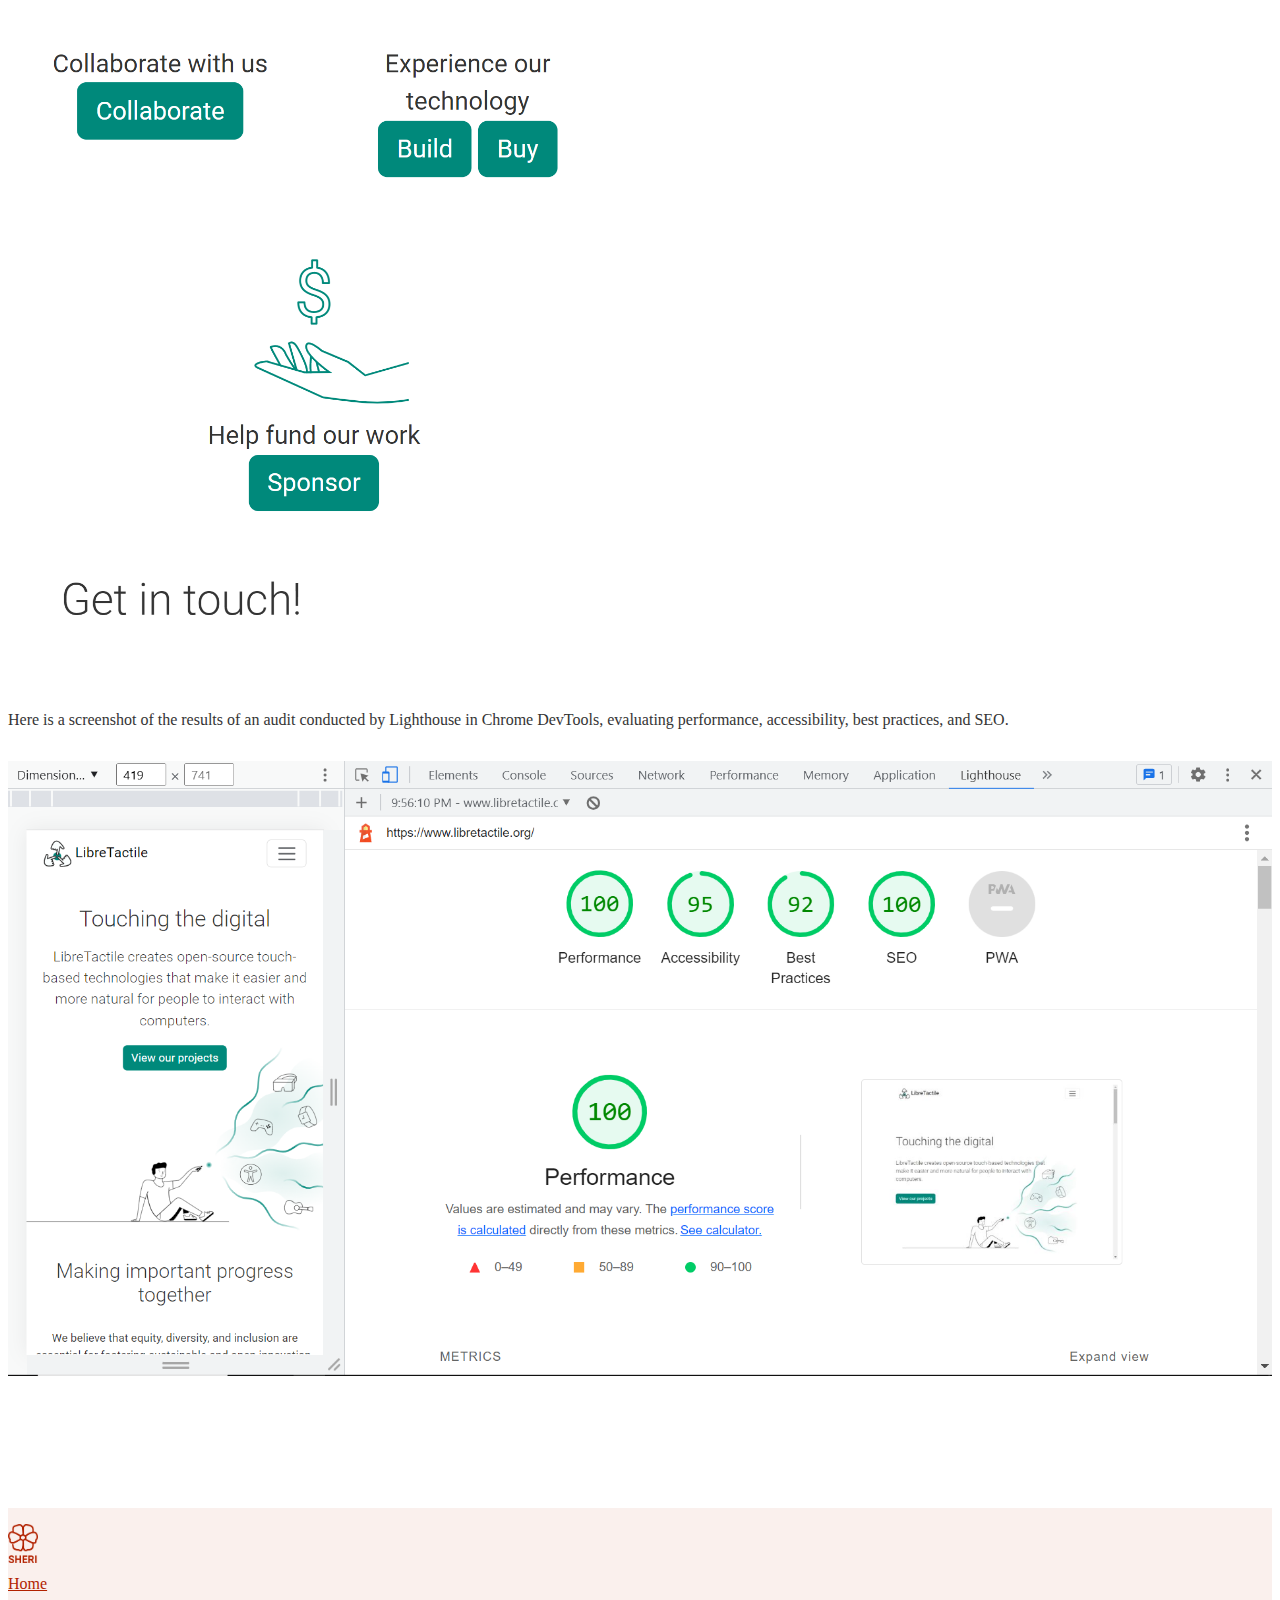
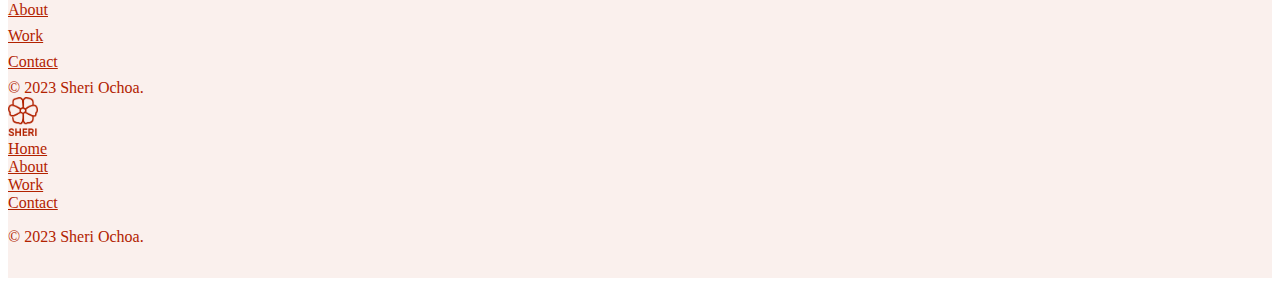
<file: libretactile.html>
<!DOCTYPE html>
<html lang="en">
  <head>
    <!-- Google tag (gtag.js) -->
    <script
      async
      src="https://www.googletagmanager.com/gtag/js?id=G-PH58H6B4QV"
    ></script>
    <script>
      window.dataLayer = window.dataLayer || [];
      function gtag() {
        dataLayer.push(arguments);
      }
      gtag("js", new Date());

      gtag("config", "G-PH58H6B4QV");
    </script>
    <meta charset="utf-8" />
    <meta name="viewport" content="width=device-width, initial-scale=1" />
    <title>LibreTactile - Sheri Ochoa</title>
    <link
      href="https://cdn.jsdelivr.net/npm/bootstrap@5.3.0-alpha1/dist/css/bootstrap.min.css"
      rel="stylesheet"
      integrity="sha384-GLhlTQ8iRABdZLl6O3oVMWSktQOp6b7In1Zl3/Jr59b6EGGoI1aFkw7cmDA6j6gD"
      crossorigin="anonymous"
    />
    <link rel="stylesheet" href="css/styles.css" />
    <link rel="preconnect" href="https://fonts.googleapis.com" />
    <link rel="preconnect" href="https://fonts.gstatic.com" crossorigin />
    <link
      href="https://fonts.googleapis.com/css2?family=Arima:wght@300;400;500;700&display=swap"
      rel="stylesheet"
    />
    <meta name="author" content="Sheri Ochoa" />
    <meta name="designer" content="Sheri Ochoa" />
    <meta property="og:title" content="LibreTactile - Sheri Ochoa" />
    <meta
      property="og:description"
      content="Welcome to my LibreTactile Project."
    />
    <!--  UNcomment here and add urls for og properties -->
    <meta
      property="og:url"
      content="https://shereochoa.github.io/SheriOchoa/libretactile.html"
    />
    <meta
      property="og:image"
      content="https://shereochoa.github.io/SheriOchoa/SheriOchoa-192.png"
    />
    <!-- Favicon -->
    <link rel="icon" type="image/png" href="favicon.png" />
    <meta name="description" content="Sheri Ochoa logo." />
  </head>
  <body>
    <a href="#LibreTactile" class="skip-navigation">Skip to main content</a>
    <div class="container">
      <nav class="navbar navbar-expand-lg bg-body-tertiary">
        <div class="container-fluid">
          <a class="navbar-brand text-center" href="index.html">
            <img
              src="img/logo.png"
              alt="Logo"
              width="40rem"
              class="d-inline-block align-text-middle"
            />
          </a>
          <button
            class="navbar-toggler"
            type="button"
            data-bs-toggle="collapse"
            data-bs-target="#navbarNav"
            aria-controls="navbarNav"
            aria-expanded="true"
            aria-label="Toggle navigation"
          >
            <span class="navbar-toggler-icon"></span>
          </button>
          <div
            class="collapse navbar-collapse justify-content-end"
            id="navbarNav"
          >
            <ul class="navbar-nav">
              <li class="nav-item">
                <a class="nav-link active" href="index.html">Home</a>
              </li>
              <li class="nav-item">
                <a class="nav-link" href="index.html#about">About</a>
              </li>
              <li class="nav-item">
                <a class="nav-link" href="index.html#work">Work</a>
              </li>
              <li class="nav-item">
                <a
                  class="nav-link"
                  href="
                  index.html#contact"
                  >Contact</a
                >
              </li>
            </ul>
          </div>
        </div>
      </nav>
    </div>
    <!-- LibreTactile content -->
    <section id="LibreTactile">
      <div class="container">
        <div class="row justify-content-center" id="intro">
          <div class="col-lg-5 col-md-10">
            <div>
              <h5 class="display-6">LibreTactile.org</h5>
              <p class="lead">A Website that Empowers a Non-Profit</p>
            </div>
          </div>
          <div class="col-lg-5 col-md-10">
            <p>
              I had the pleasure of working with a research and development
              non-profit organization. They approached me with a challenge - to
              design and develop a new website that would help them showcase
              their research projects and attract participants, collaborators,
              sponsors, and partners.
            </p>
          </div>
        </div>
        <div class="row justify-content-center">
          <div class="col-md-10">
            <p class="lead">The process</p>
          </div>
        </div>
        <div class="row justify-content-center">
          <div class="col-md-5 align-self-center">
            <p>
              I dove into the project headfirst, taking the time to understand
              the organization’s goals, values, and target audience.
            </p>
            <p>
              I conducted market research and a competitive audit on similar
              websites to gain a deeper understanding of the industry landscape
              and determine what LibreTactile could incorporate into its brand
              to better reach their audience.
            </p>
          </div>
          <div class="col-md-5">
            <img
              src="img/values.svg"
              alt="Logo PoetiMuse asking to try them out"
              width="100%"
            />
          </div>
        </div>
        <div class="row justify-content-center">
          <div class="col-md-5">
            <img
              src="img/libretactilewireframes.png"
              alt="Wireframes created for LibreTactile"
              width="100%"
            />
          </div>
          <div class="col-md-5 align-self-center">
            <p>
              I then created a user flow to determine how the organization
              wanted users to navigate their website and find the information
              they needed. The website they had been using so far had many
              duplicate content and was confusing users while navigating and
              searching for information.
            </p>
            <p>
              After that, I created wireframes and, along with the stakeholders,
              tweaked them to their needs.
            </p>
          </div>
        </div>
        <div class="row justify-content-center">
          <div class="col-md-5 align-self-center">
            <p>
              After that, I proceeded to develop the sitemap and created a
              low-fi prototype that I tested with 30 people. This, to ensure
              that the website would be easy to use and that visitors could
              quickly find what they were looking for.
            </p>
            <p>
              I worked iteratively to make sure the organization's feedback was
              incorporated at each stage of the development process, resulting
              in a website that truly reflected their values and goals.
            </p>
            <p>
              Project under development: Please keep in mind that the user
              interface is subject to change as we continue to refine and
              enhance the design.
            </p>
          </div>
          <div class="col-md-5">
            <img
              src="img/sitemap.png"
              alt="Image with the sitemap of LibreTactile"
              width="100%"
            />
          </div>
        </div>
        <div class="row justify-content-center">
          <div class="col-10">
            <p class="lead">Result</p>
            <p>
              Feel free to browse through the LibreTactile website
              <a
                class="footer-link"
                href="http://www.libretactile.org/"
                target="_blank"
                >here</a
              >. You can also
              <a class="footer-link" href="#lighthouse">click here</a>
              or scroll down to the end of the project to see the results of an
              audit conducted by Lighthouse in Chrome DevTools, evaluating
              performance, accessibility, best practices, and SEO of the
              website.
            </p>
          </div>
        </div>
        <div class="row justify-content-center">
          <div class="col-md-5">
            <img
              src="img/libre1.png"
              alt="image of the landing page of LibreTactile"
              width="100%"
            />
          </div>
          <div class="col-md-5">
            <img
              src="img/libre2.png"
              alt="image of the about page of LibreTactile"
              width="100%"
            />
          </div>
        </div>
        <div class="row justify-content-center">
          <div class="col-md-5">
            <img
              src="img/libre4.png"
              alt="image of the FAQs page of LibreTactile"
              width="100%"
            />
          </div>
          <div class="col-md-5">
            <img
              src="img/libre3.png"
              alt="image of the contact page of LibreTactile"
              width="100%"
            />
          </div>
        </div>
        <div class="row justify-content-center">
          <div class="col-10">
            <p class="lead">
              Responsive design for a seamless experience across devices
            </p>
          </div>
        </div>
        <div class="row justify-content-center">
          <div class="col text-center">
            <img
              src="img/libre5.png"
              alt="image of the landing page of LibreTactile in small screen size"
              width="50%"
            />
          </div>
          <div class="col text-center">
            <img
              src="img/libre6.png"
              alt="image of the about contact of LibreTactile in small screen size"
              width="50%"
            />
          </div>
        </div>
        <div class="row justify-content-center">
          <div class="col-10" id="lighthouse">
            <p class="lead">
              Here is a screenshot of the results of an audit conducted by
              Lighthouse in Chrome DevTools, evaluating performance,
              accessibility, best practices, and SEO.
            </p>
            <img
              src="img/lighthouseLibreTactile.png"
              alt="Screenshot of the results of an audit conducted by
            Lighthouse in Chrome DevTools, evaluating performance,
            accessibility, best practices, and SEO"
              width="100%"
            />
          </div>
        </div>
      </div>
    </section>
    <!--End of LibreTactile Contents-->

    <!--Footer-->
    <section id="footer">
      <div class="container text-center d-none d-lg-block">
        <div class="row justify-content-center">
          <div class="col-3">
            <a class="footer-brand" href="index.html">
              <img
                src="img/logo-dark.png"
                alt="Logo Sheri Ochoa"
                width="30rem"
              />
            </a>
          </div>
          <div class="col-1 footer-alignment">
            <div><a class="footer-link" href="index.html">Home</a></div>
          </div>
          <div class="col-1 footer-alignment">
            <div><a class="footer-link" href="index.html#about">About</a></div>
          </div>
          <div class="col-1 footer-alignment">
            <div>
              <a class="footer-link" href="index.html#work">Work</a>
            </div>
          </div>
          <div class="col-1 footer-alignment">
            <div>
              <a class="footer-link" href="index.html#contact">Contact</a>
            </div>
          </div>
          <div class="col-3 footer-alignment">
            <div>&copy; 2023 Sheri Ochoa.</div>
          </div>
        </div>
      </div>
      <div class="container text-center d-lg-none">
        <div class="row">
          <div class="col">
            <a class="footer-brand" href="index.html">
              <img
                src="img/logo-dark.png"
                alt="Logo Sheri Ochoa"
                width="30rem"
              />
            </a>
          </div>
          <div class="col">
            <a class="footer-link" href="index.html">Home</a><br />
            <a class="footer-link" href="index.html#about">About</a><br />
            <a class="footer-link" href="index.html#work">Work</a><br />
            <a class="footer-link" href="index.html#contact"> Contact</a>
          </div>
          <div class="col">
            <div>
              <p>&copy; 2023 Sheri Ochoa.</p>
            </div>
          </div>
        </div>
      </div>
    </section>
    <!--End of Footer-->

    <script
      src="https://cdn.jsdelivr.net/npm/bootstrap@5.3.0-alpha1/dist/js/bootstrap.bundle.min.js"
      integrity="sha384-w76AqPfDkMBDXo30jS1Sgez6pr3x5MlQ1ZAGC+nuZB+EYdgRZgiwxhTBTkF7CXvN"
      crossorigin="anonymous"
    ></script>
  </body>
</html>
</file>
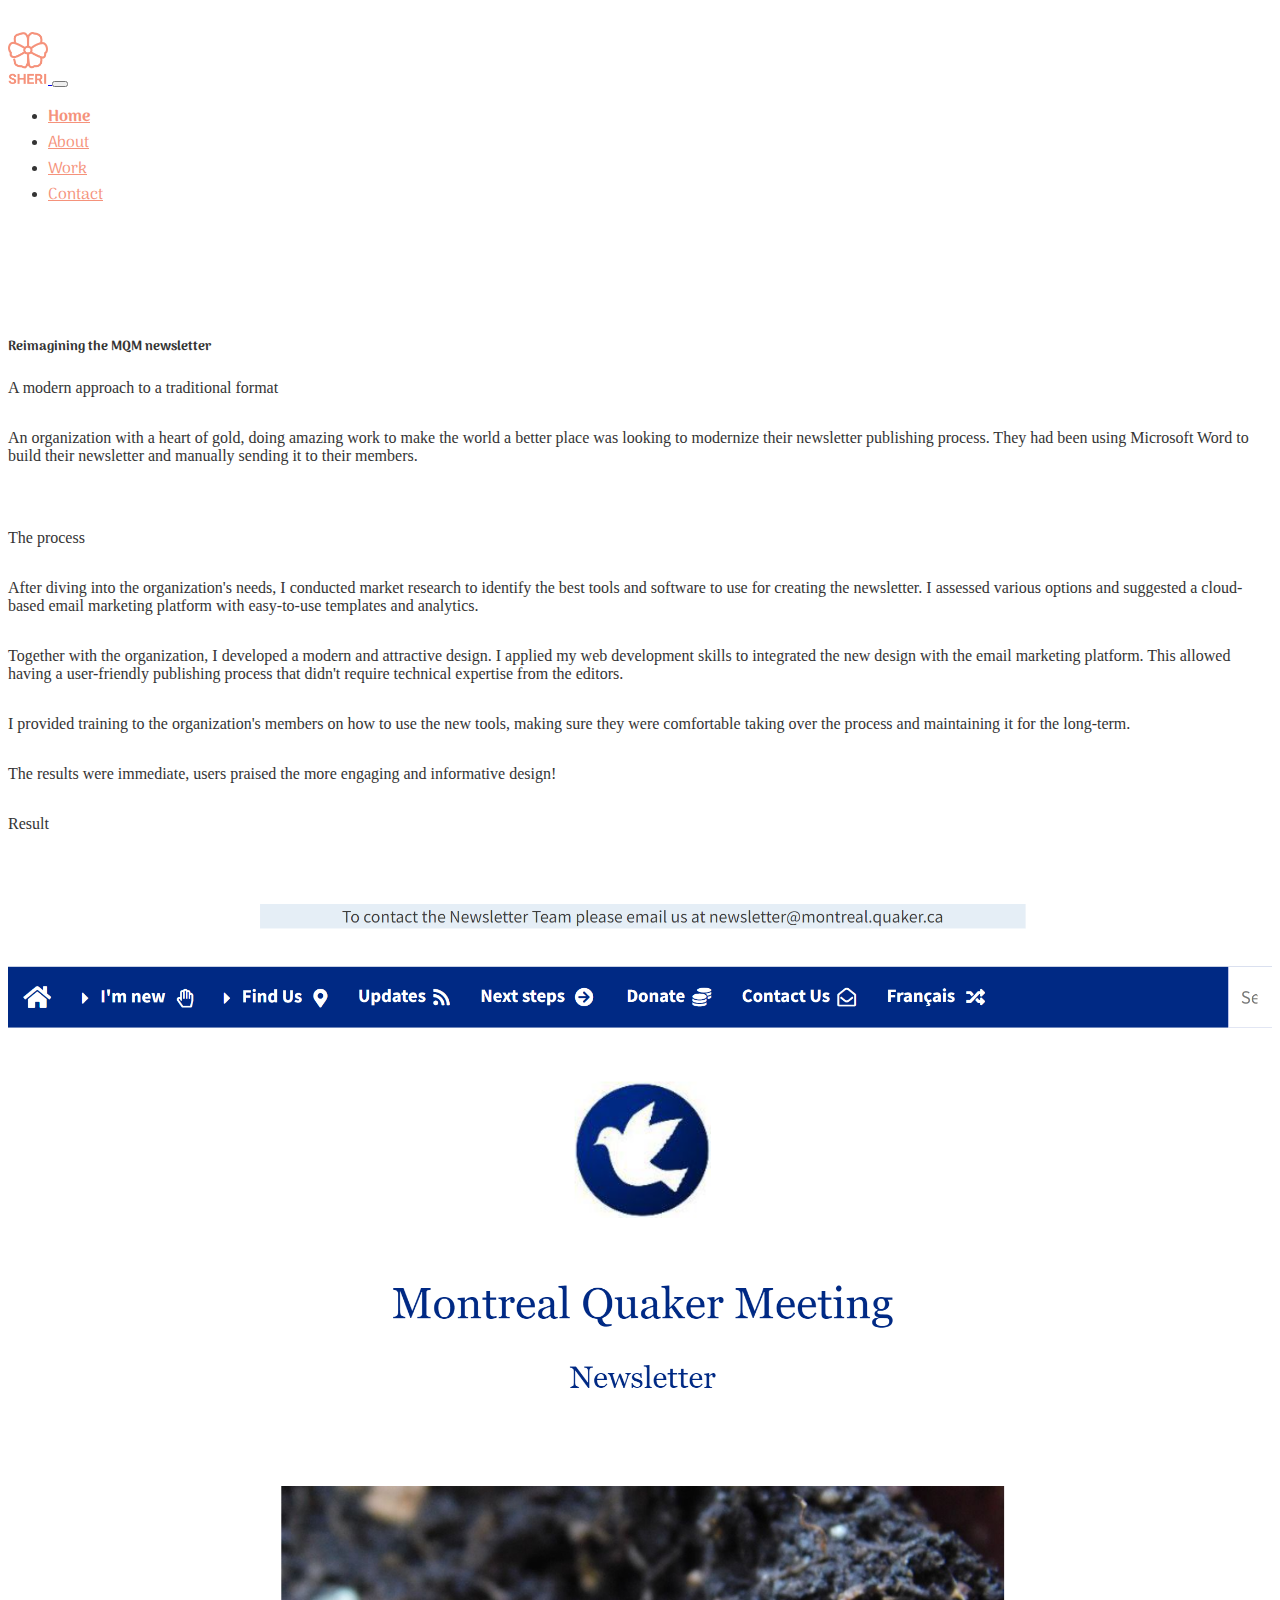
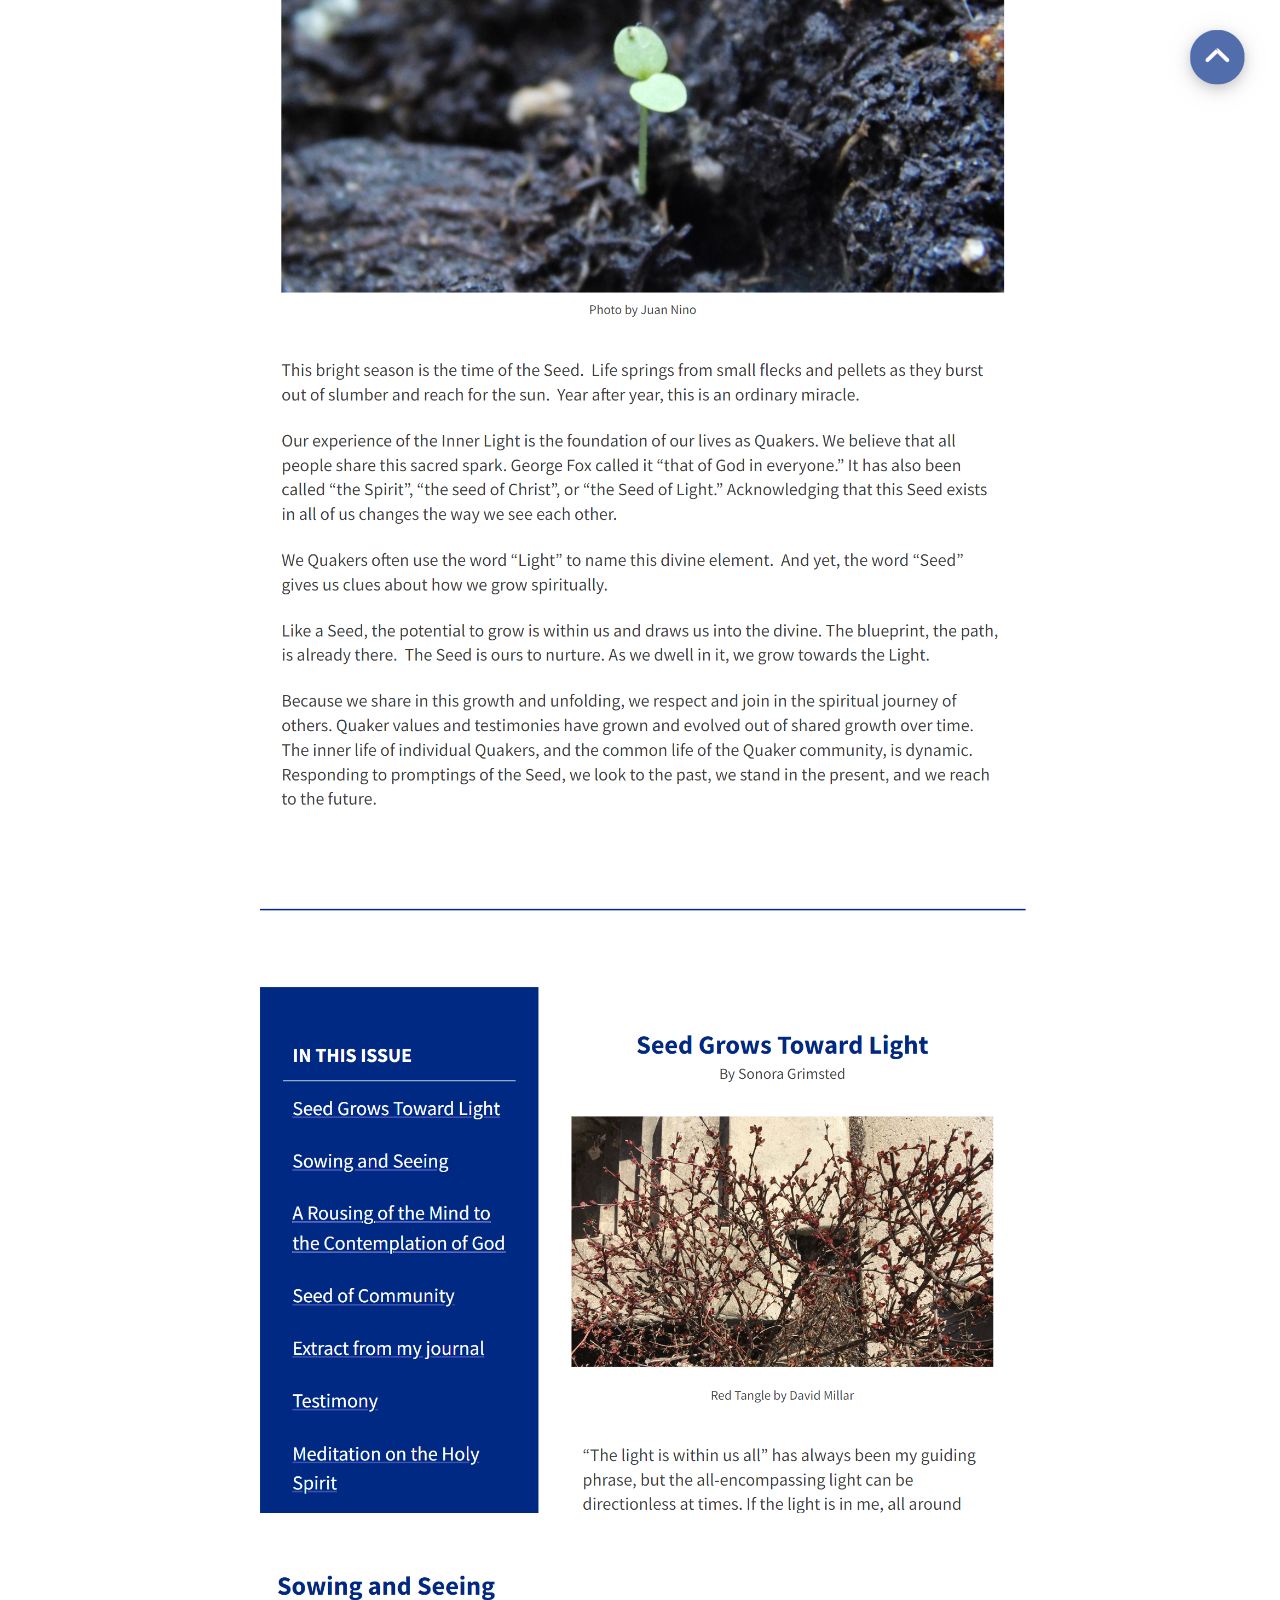
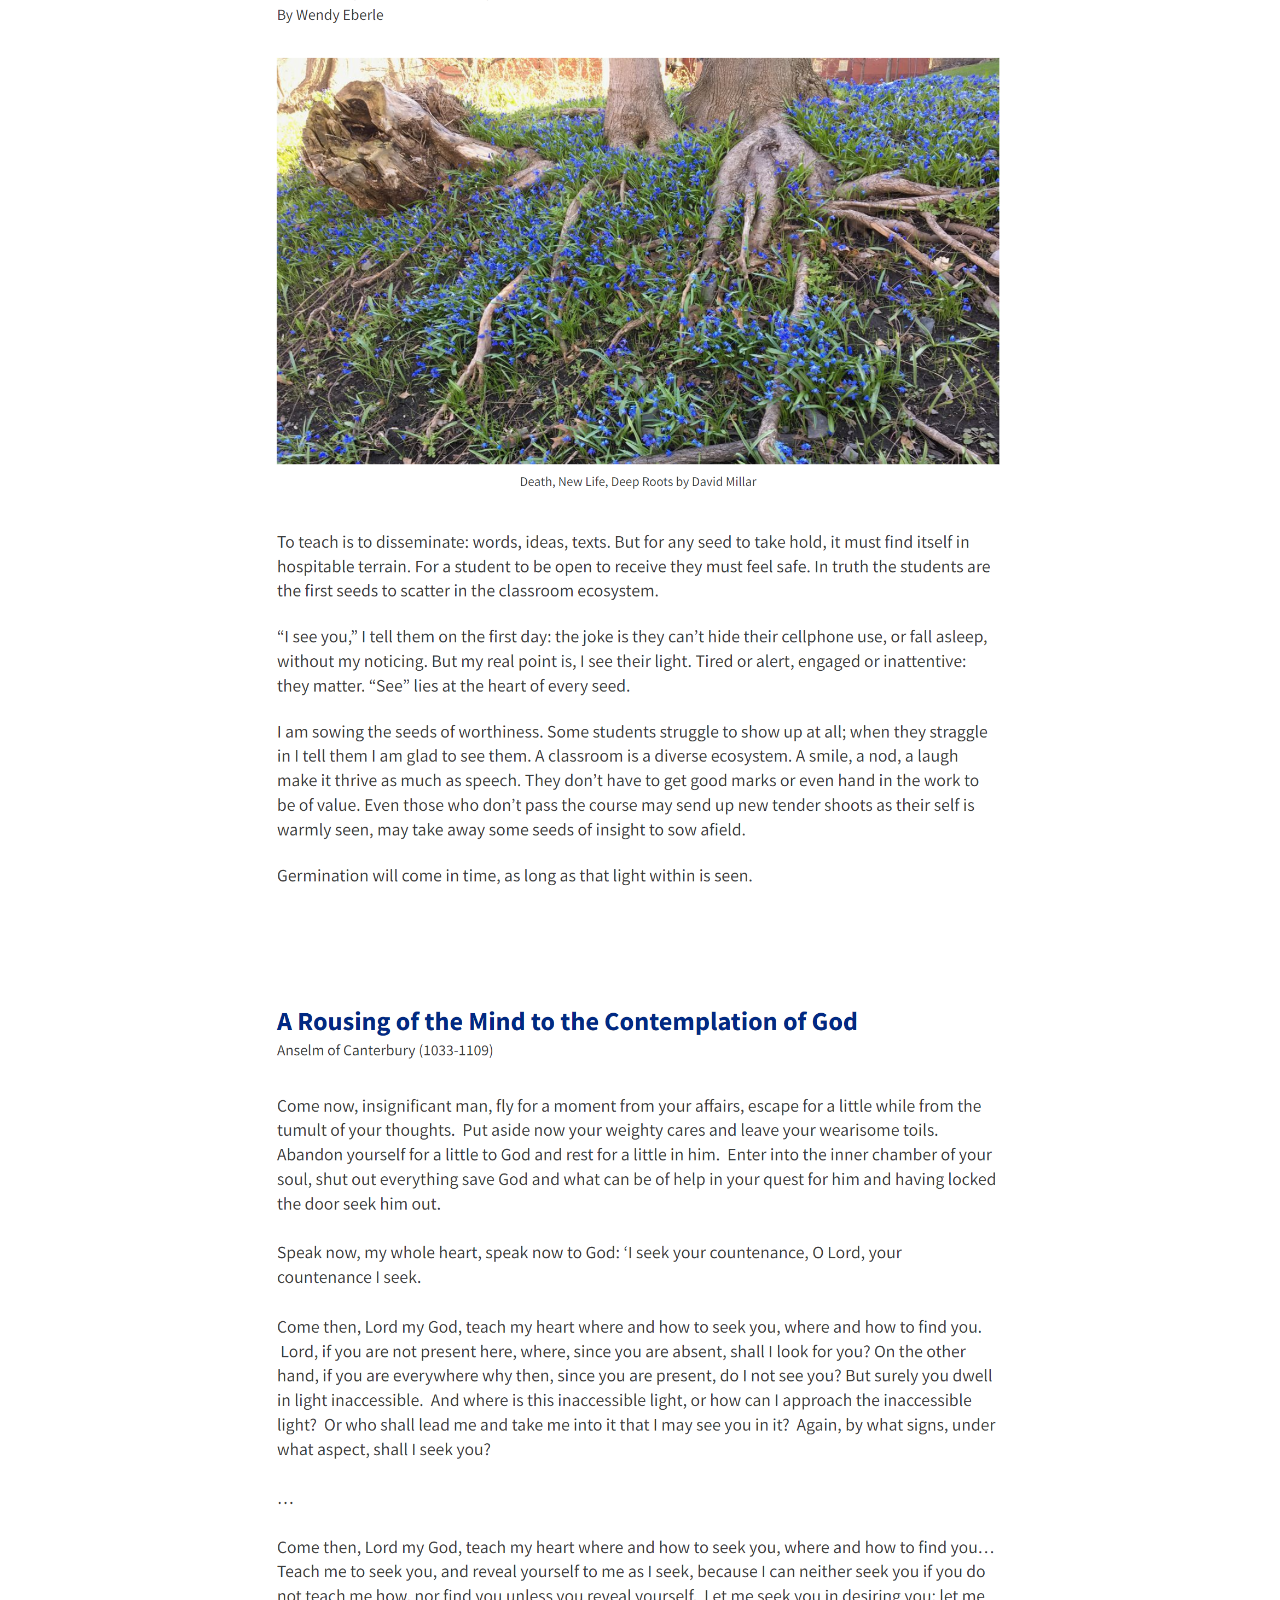
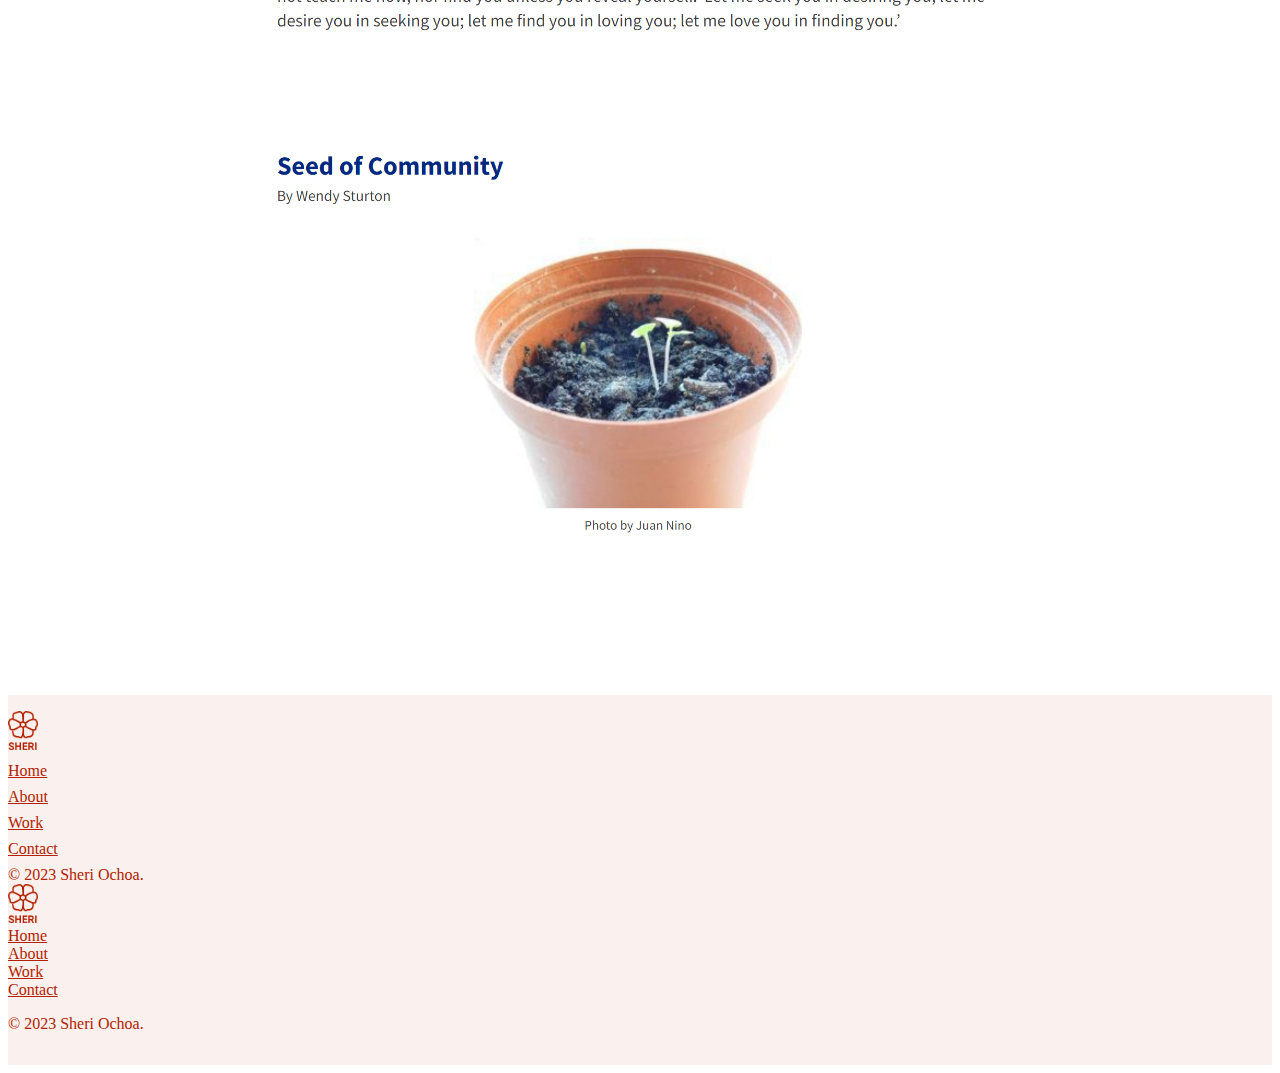
<file: montrealquaker.html>
<!DOCTYPE html>
<html lang="en">
  <head>
    <!-- Google tag (gtag.js) -->
    <script
      async
      src="https://www.googletagmanager.com/gtag/js?id=G-PH58H6B4QV"
    ></script>
    <script>
      window.dataLayer = window.dataLayer || [];
      function gtag() {
        dataLayer.push(arguments);
      }
      gtag("js", new Date());

      gtag("config", "G-PH58H6B4QV");
    </script>
    <meta charset="utf-8" />
    <meta name="viewport" content="width=device-width, initial-scale=1" />
    <title>Montreal Quaker - Sheri Ochoa</title>
    <link
      href="https://cdn.jsdelivr.net/npm/bootstrap@5.3.0-alpha1/dist/css/bootstrap.min.css"
      rel="stylesheet"
      integrity="sha384-GLhlTQ8iRABdZLl6O3oVMWSktQOp6b7In1Zl3/Jr59b6EGGoI1aFkw7cmDA6j6gD"
      crossorigin="anonymous"
    />
    <link rel="stylesheet" href="css/styles.css" />
    <link rel="preconnect" href="https://fonts.googleapis.com" />
    <link rel="preconnect" href="https://fonts.gstatic.com" crossorigin />
    <link
      href="https://fonts.googleapis.com/css2?family=Arima:wght@300;400;500;700&display=swap"
      rel="stylesheet"
    />
    <meta name="author" content="Sheri Ochoa" />
    <meta name="designer" content="Sheri Ochoa" />
    <meta property="og:title" content="Montreal Quaker - Sheri Ochoa" />
    <meta
      property="og:description"
      content="Welcome to my Montreal Quaker Project."
    />
    <!--  UNcomment here and add urls for og properties -->
    <meta
      property="og:url"
      content="https://shereochoa.github.io/SheriOchoa/montrealquaker.html"
    />
    <meta
      property="og:image"
      content="https://shereochoa.github.io/SheriOchoa/SheriOchoa-192.png"
    />
    <!-- Favicon -->
    <link rel="icon" type="image/png" href="favicon.png" />
    <meta name="description" content="Sheri Ochoa logo." />
  </head>
  <body>
    <a href="#montrealquaker" class="skip-navigation">Skip to main content</a>
    <div class="container">
      <nav class="navbar navbar-expand-lg bg-body-tertiary">
        <div class="container-fluid">
          <a class="navbar-brand text-center" href="index.html">
            <img
              src="img/logo.png"
              alt="Logo"
              width="40rem"
              class="d-inline-block align-text-middle"
            />
          </a>
          <button
            class="navbar-toggler"
            type="button"
            data-bs-toggle="collapse"
            data-bs-target="#navbarNav"
            aria-controls="navbarNav"
            aria-expanded="true"
            aria-label="Toggle navigation"
          >
            <span class="navbar-toggler-icon"></span>
          </button>
          <div
            class="collapse navbar-collapse justify-content-end"
            id="navbarNav"
          >
            <ul class="navbar-nav">
              <li class="nav-item">
                <a class="nav-link active" href="index.html">Home</a>
              </li>
              <li class="nav-item">
                <a class="nav-link" href="index.html#about">About</a>
              </li>
              <li class="nav-item">
                <a class="nav-link" href="index.html#work">Work</a>
              </li>
              <li class="nav-item">
                <a
                  class="nav-link"
                  href="
                  index.html#contact"
                  >Contact</a
                >
              </li>
            </ul>
          </div>
        </div>
      </nav>
    </div>
    <!-- Montreal Quaker content -->
    <section id="montrealquaker">
      <div class="container">
        <div class="row justify-content-center" id="intro">
          <div class="col-lg-5 col-md-10">
            <div>
              <h5 class="display-6">Reimagining the MQM newsletter</h5>
              <p class="lead">A modern approach to a traditional format</p>
            </div>
          </div>
          <div class="col-lg-5 col-md-10">
            <p>
              An organization with a heart of gold, doing amazing work to make
              the world a better place was looking to modernize their newsletter
              publishing process. They had been using Microsoft Word to build
              their newsletter and manually sending it to their members.
            </p>
          </div>
        </div>
        <div class="row justify-content-center">
          <div class="col-10">
            <p class="lead">The process</p>
            <p>
              After diving into the organization's needs, I conducted market
              research to identify the best tools and software to use for
              creating the newsletter. I assessed various options and suggested
              a cloud-based email marketing platform with easy-to-use templates
              and analytics.
            </p>
            <p>
              Together with the organization, I developed a modern and
              attractive design. I applied my web development skills to
              integrated the new design with the email marketing platform. This
              allowed having a user-friendly publishing process that didn't
              require technical expertise from the editors.
            </p>
            <p>
              I provided training to the organization's members on how to use
              the new tools, making sure they were comfortable taking over the
              process and maintaining it for the long-term.
            </p>
            <p>
              The results were immediate, users praised the more engaging and
              informative design!
            </p>
          </div>
        </div>
        <div class="row justify-content-center">
          <div class="col-10">
            <p class="lead">Result</p>
          </div>
        </div>
        <div class="row justify-content-center">
          <div class="col-5">
            <img
              src="img/montrealquakers1.png"
              alt="Logo PoetiMuse asking to try them out"
              width="100%"
            />
          </div>
          <div class="col-5">
            <img
              src="img/montrealquakers2.png"
              alt="Logo PoetiMuse asking to try them out"
              width="100%"
            />
          </div>
        </div>
      </div>
    </section>
    <!--End of Montreal Quaker Contents-->

    <!--Footer-->
    <section id="footer">
      <div class="container text-center d-none d-lg-block">
        <div class="row justify-content-center">
          <div class="col-3">
            <a class="footer-brand" href="index.html">
              <img
                src="img/logo-dark.png"
                alt="Logo Sheri Ochoa"
                width="30rem"
              />
            </a>
          </div>
          <div class="col-1 footer-alignment">
            <div><a class="footer-link" href="index.html">Home</a></div>
          </div>
          <div class="col-1 footer-alignment">
            <div><a class="footer-link" href="index.html#about">About</a></div>
          </div>
          <div class="col-1 footer-alignment">
            <div>
              <a class="footer-link" href="index.html#work">Work</a>
            </div>
          </div>
          <div class="col-1 footer-alignment">
            <div>
              <a class="footer-link" href="index.html#contact">Contact</a>
            </div>
          </div>
          <div class="col-3 footer-alignment">
            <div>&copy; 2023 Sheri Ochoa.</div>
          </div>
        </div>
      </div>
      <div class="container text-center d-lg-none">
        <div class="row">
          <div class="col">
            <a class="footer-brand" href="index.html">
              <img
                src="img/logo-dark.png"
                alt="Logo Sheri Ochoa"
                width="30rem"
              />
            </a>
          </div>
          <div class="col">
            <a class="footer-link" href="index.html">Home</a><br />
            <a class="footer-link" href="index.html#about">About</a><br />
            <a class="footer-link" href="index.html#work">Work</a><br />
            <a class="footer-link" href="index.html#contact"> Contact</a>
          </div>
          <div class="col">
            <div>
              <p>&copy; 2023 Sheri Ochoa.</p>
            </div>
          </div>
        </div>
      </div>
    </section>
    <!--End of Footer-->

    <script
      src="https://cdn.jsdelivr.net/npm/bootstrap@5.3.0-alpha1/dist/js/bootstrap.bundle.min.js"
      integrity="sha384-w76AqPfDkMBDXo30jS1Sgez6pr3x5MlQ1ZAGC+nuZB+EYdgRZgiwxhTBTkF7CXvN"
      crossorigin="anonymous"
    ></script>
  </body>
</html>
</file>
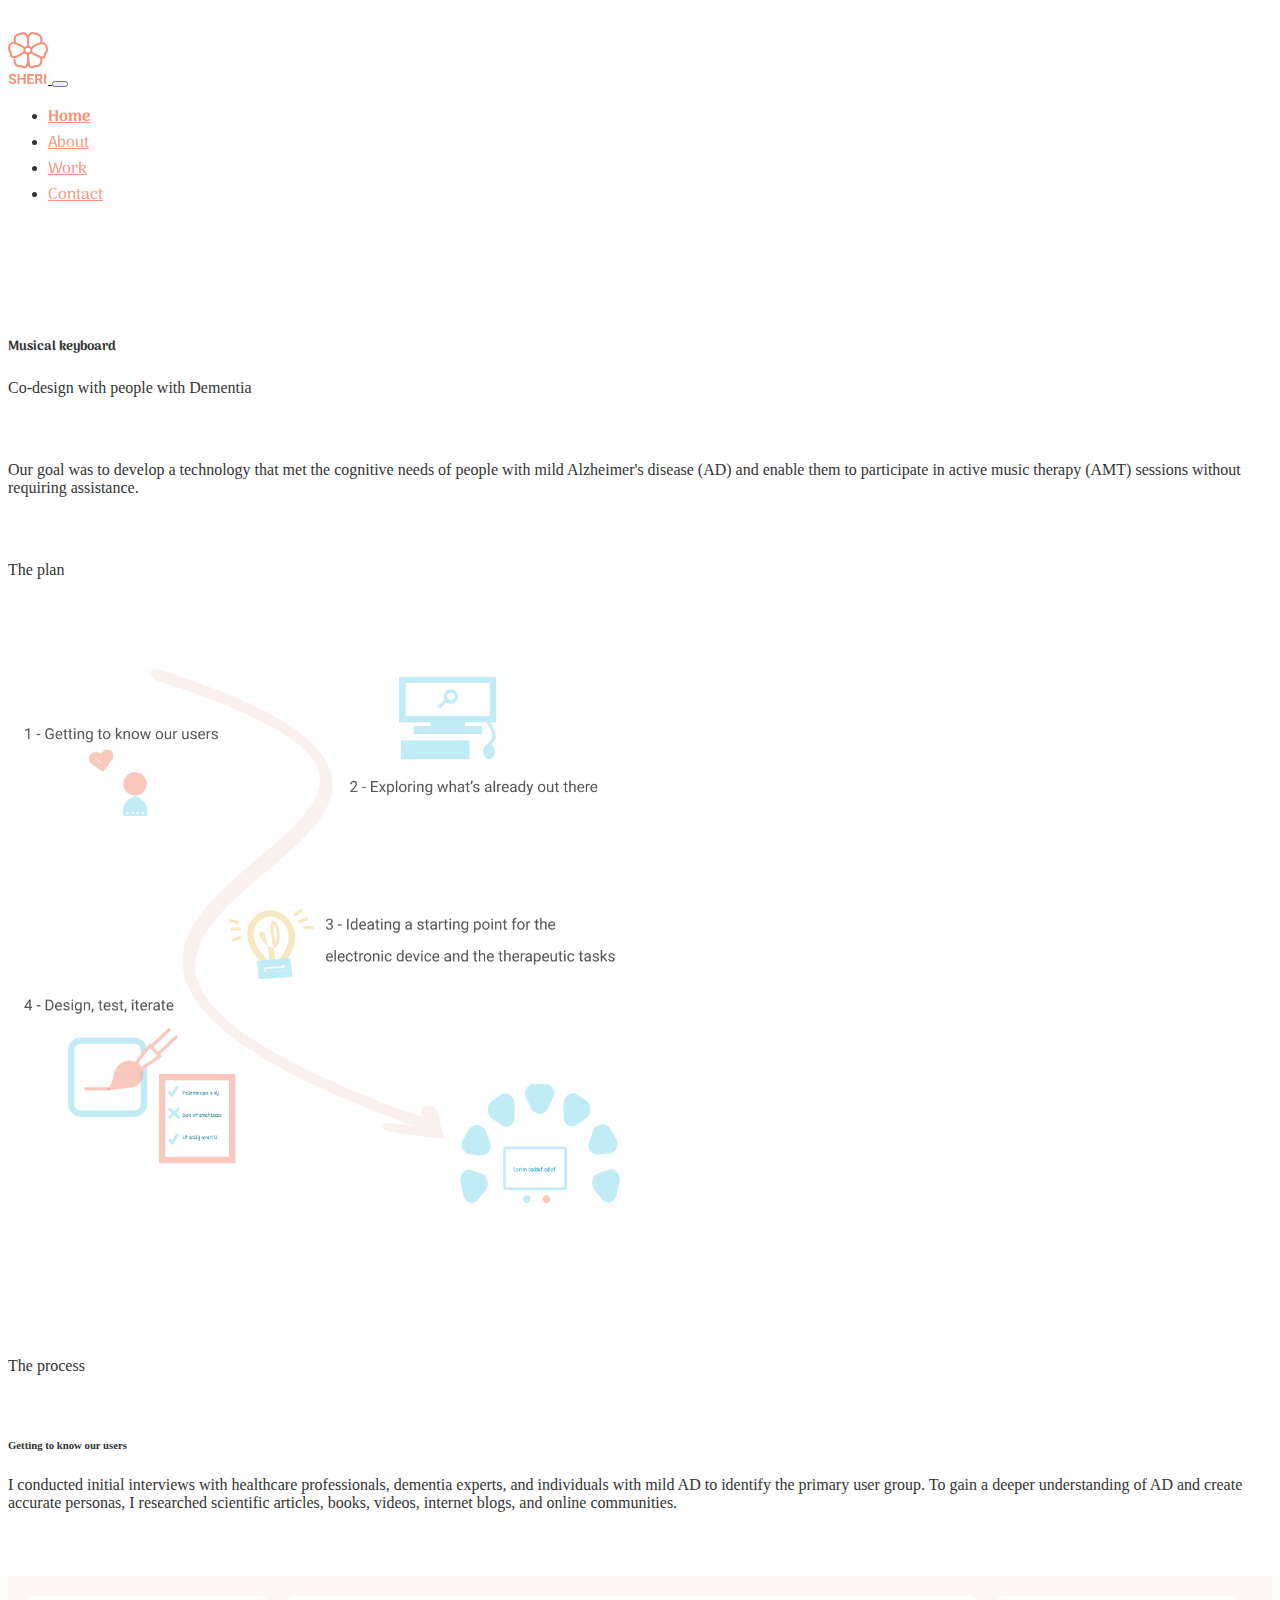
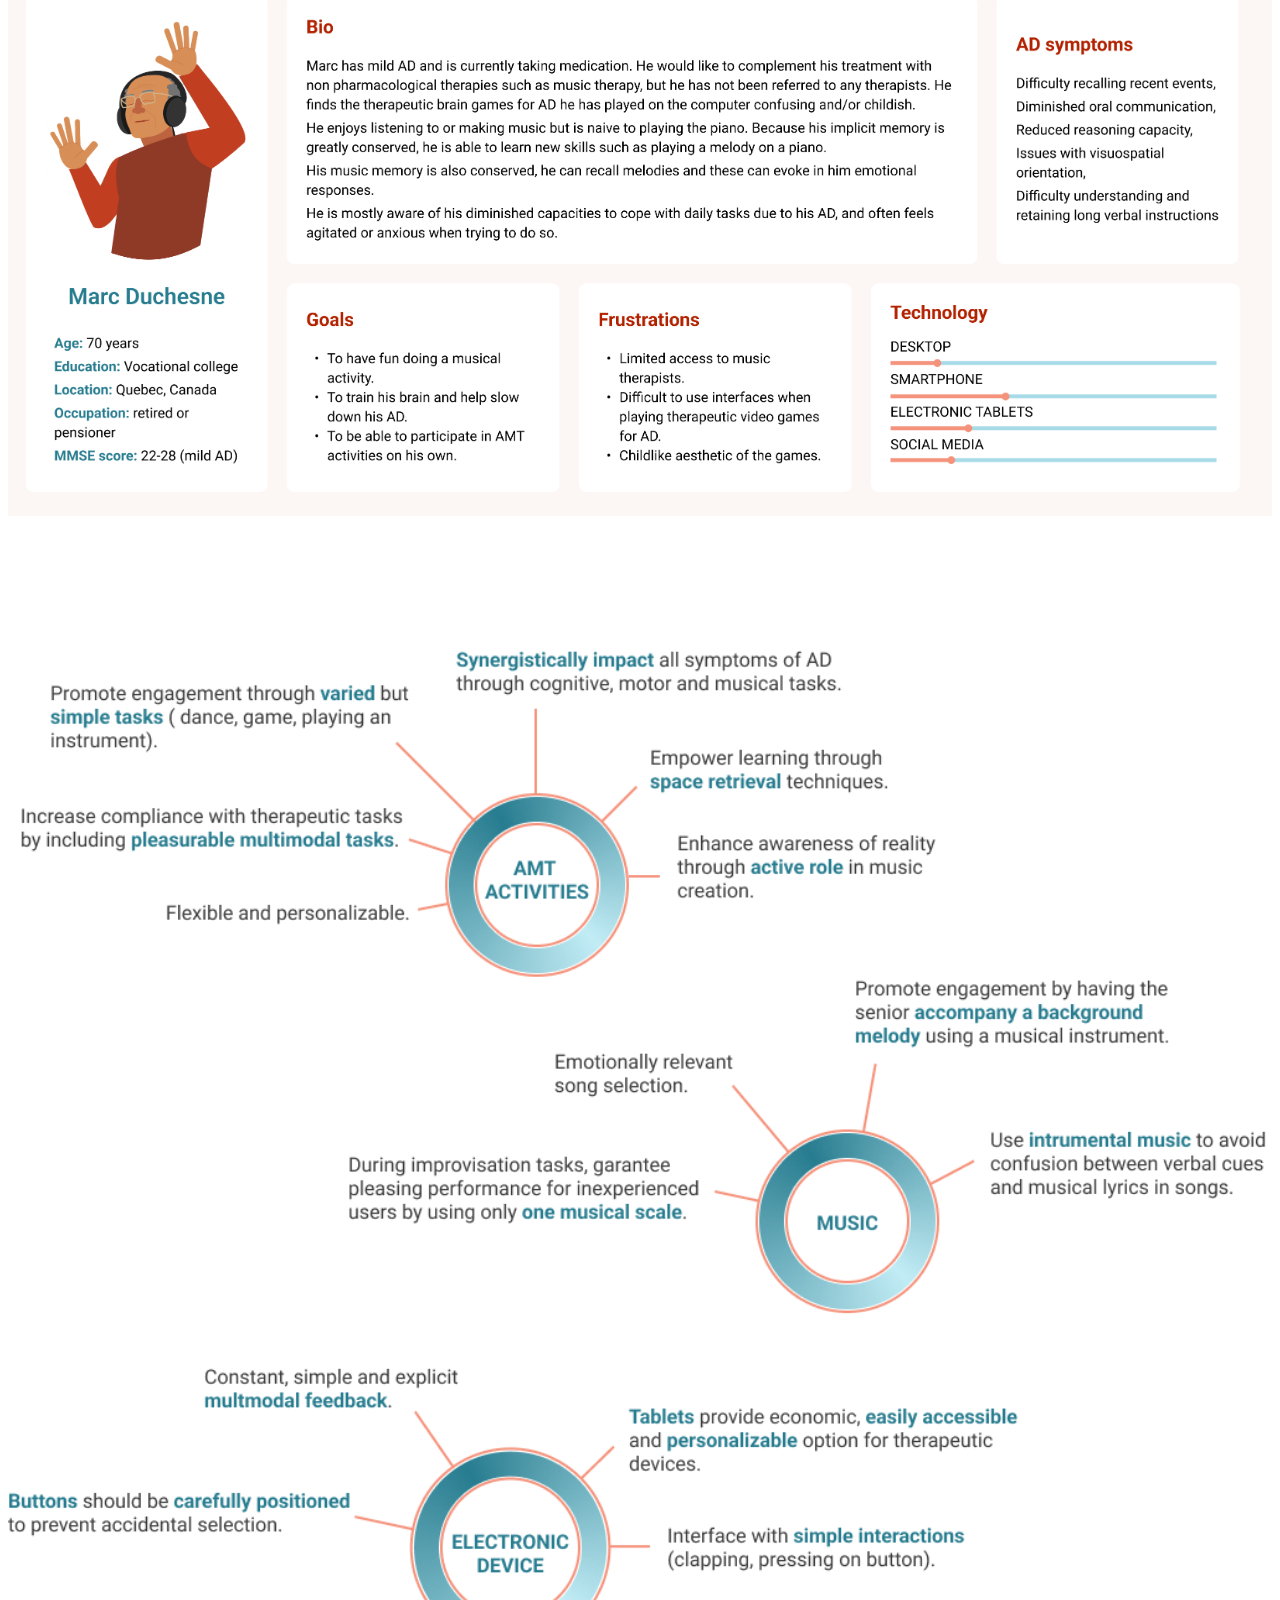
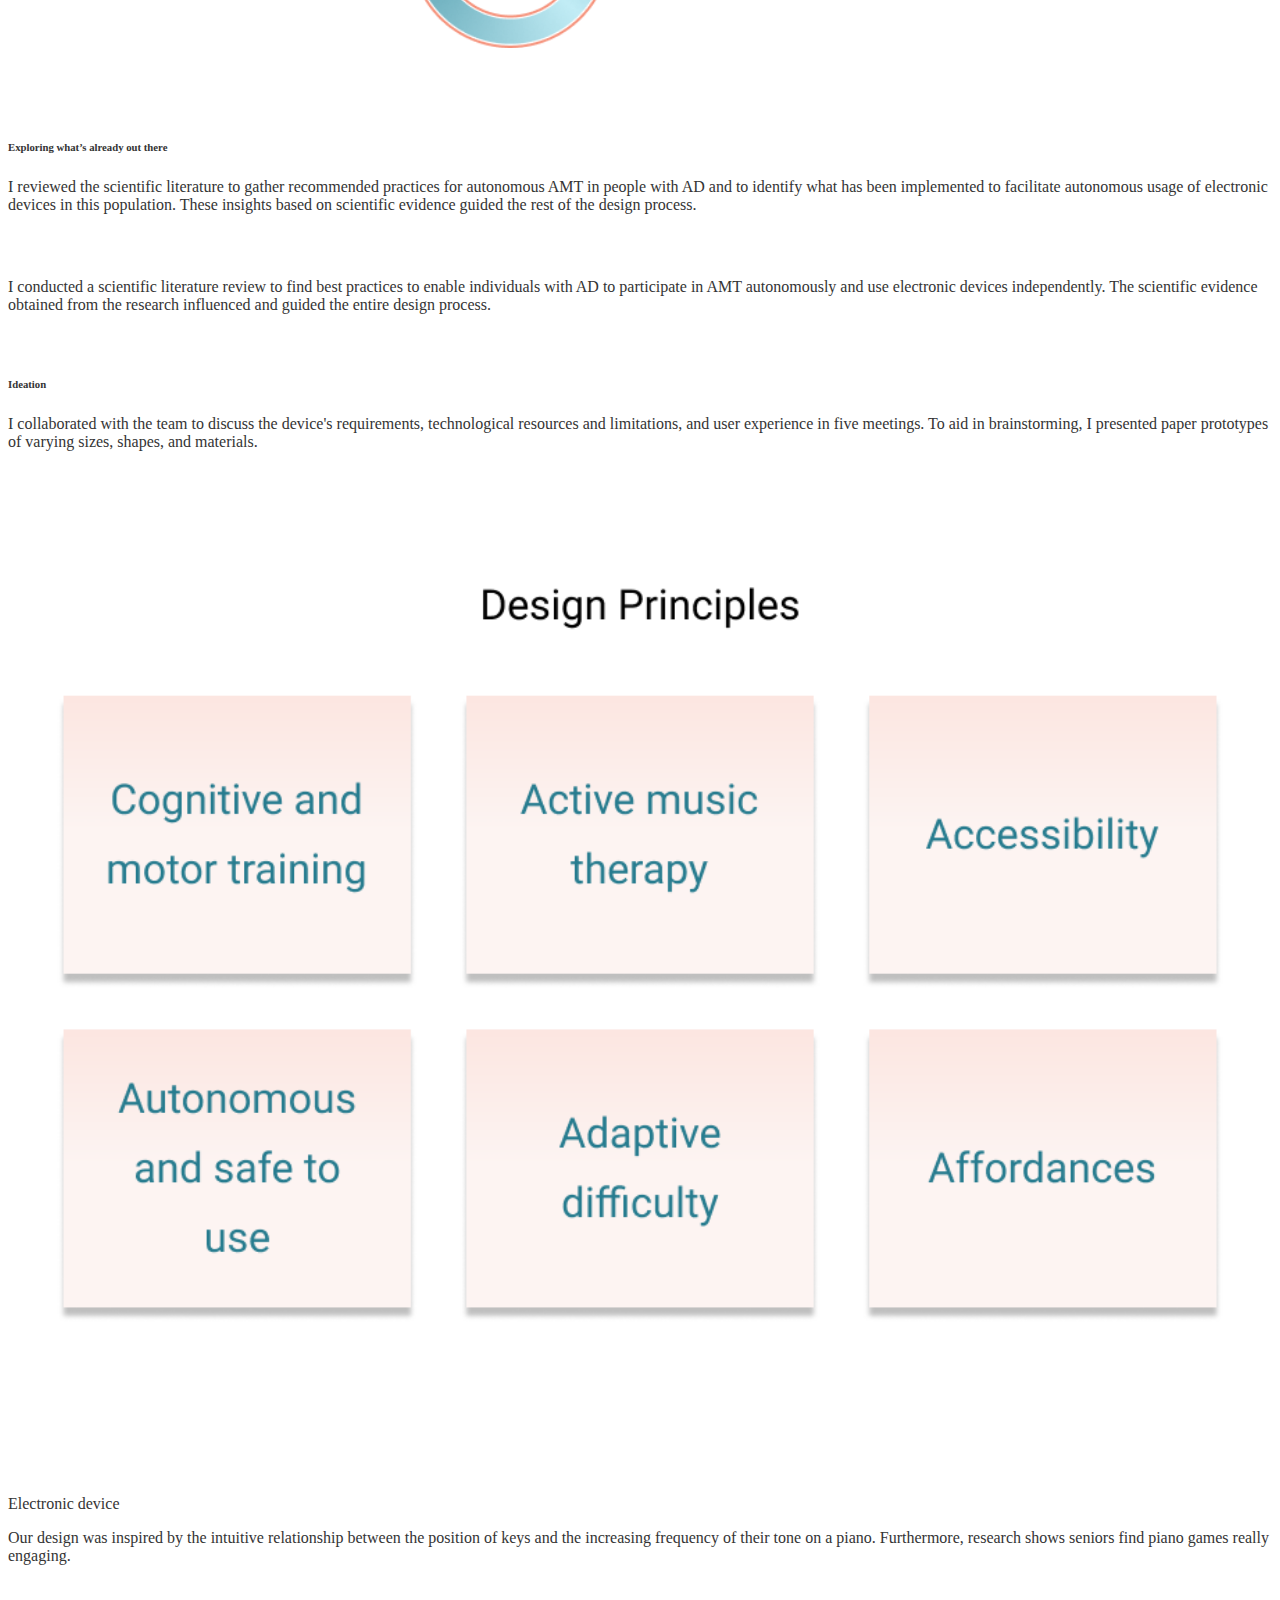
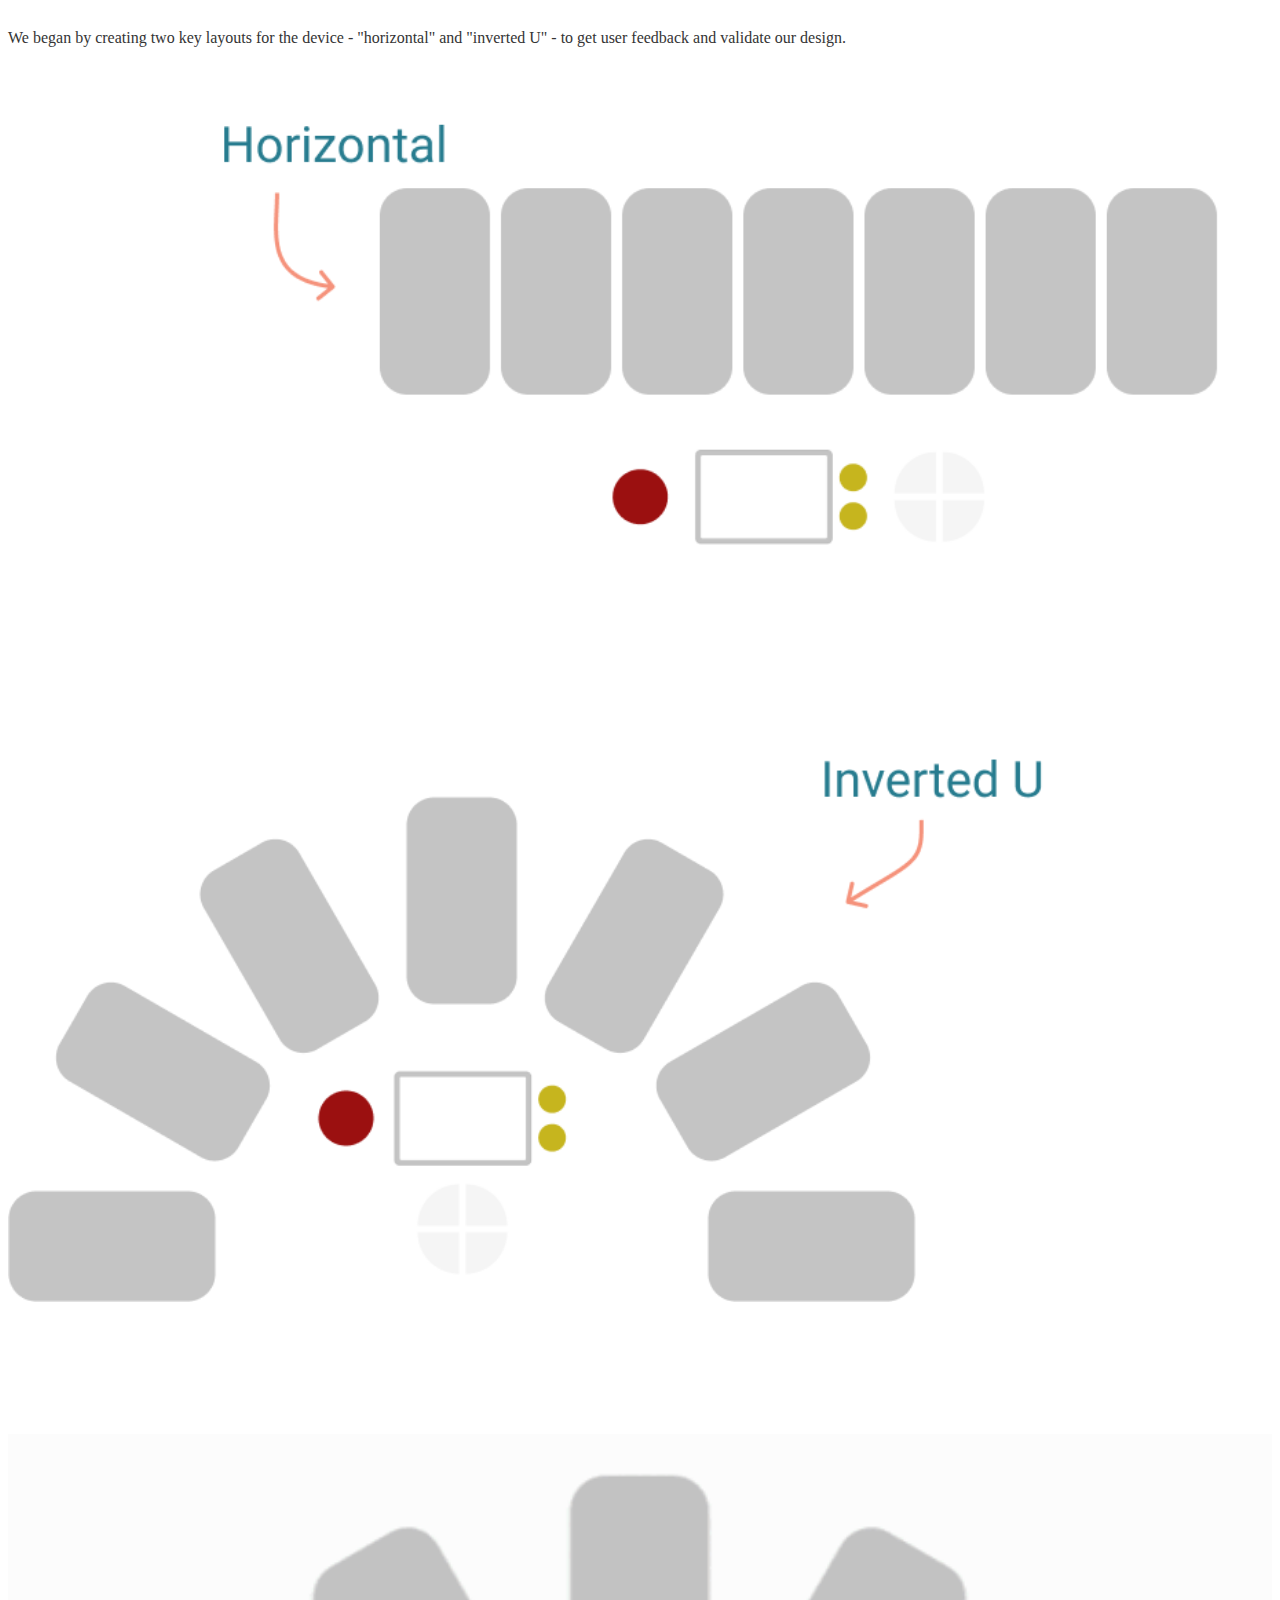
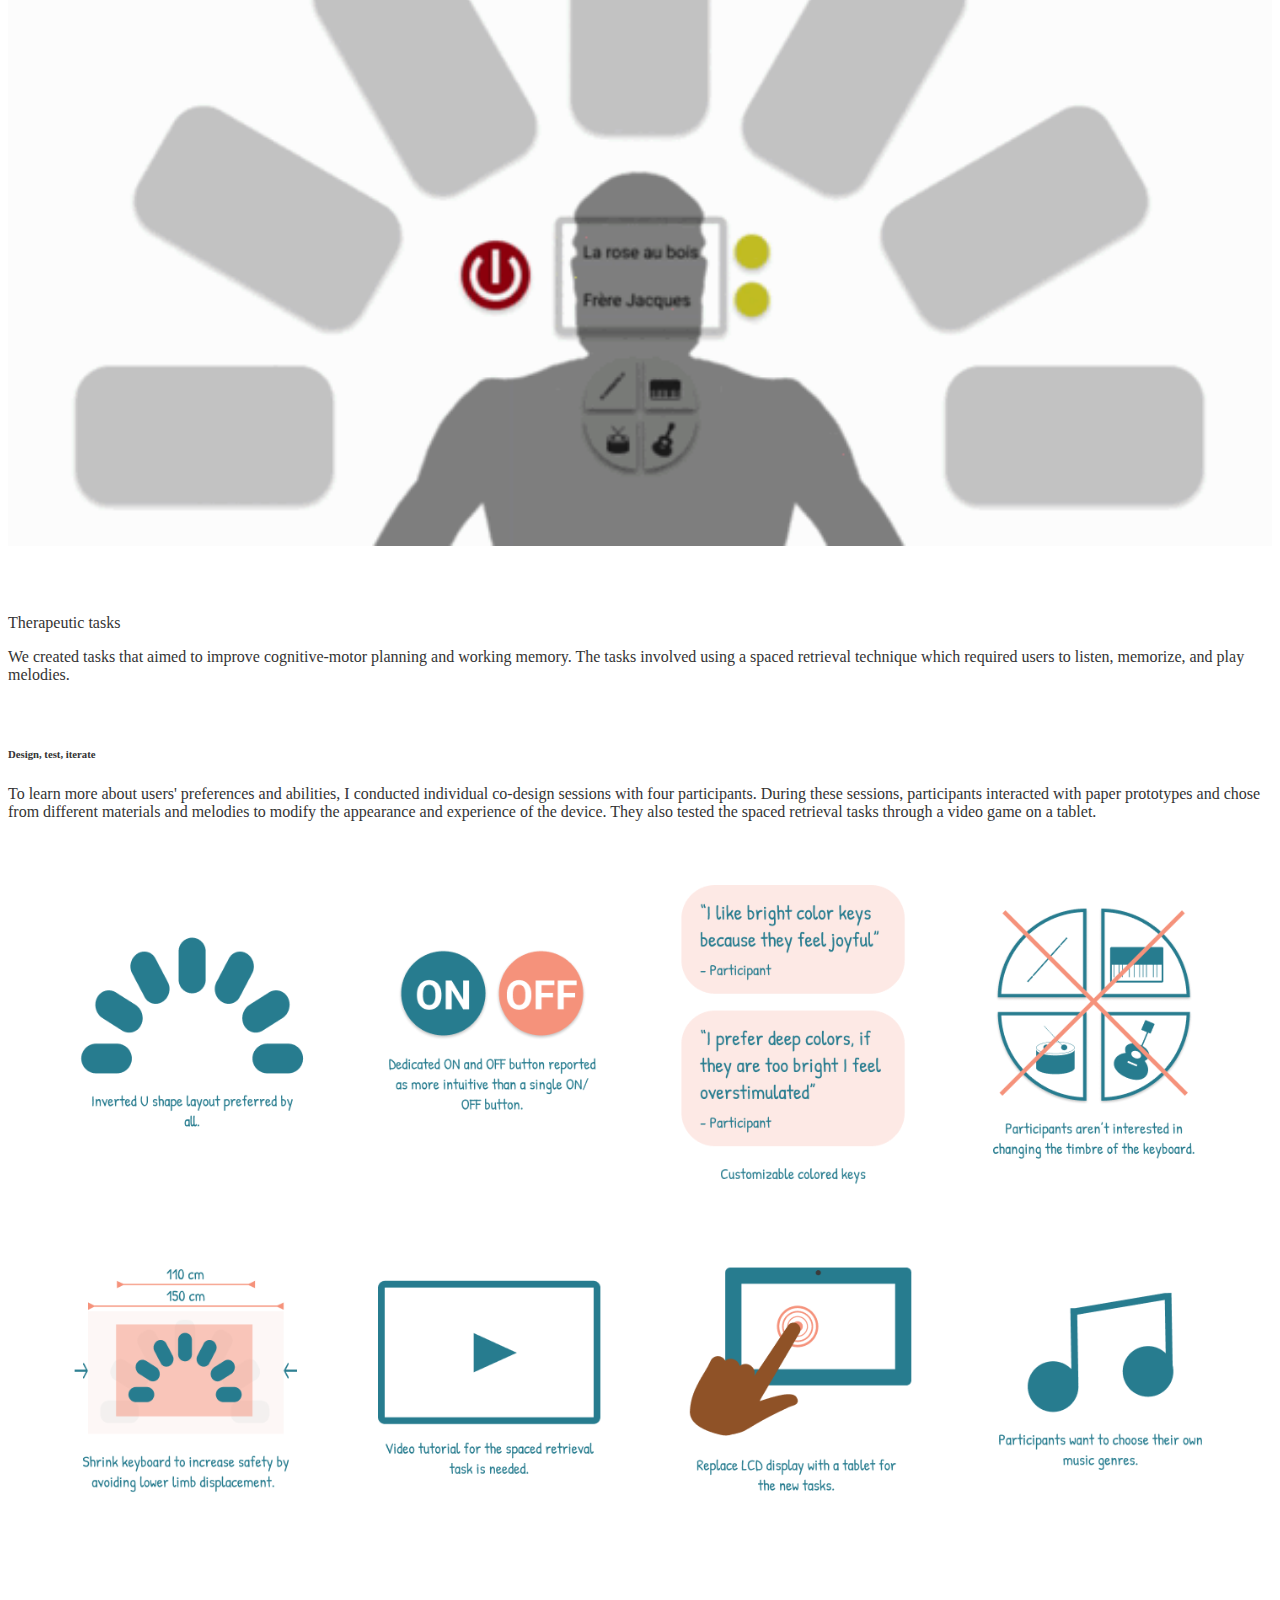
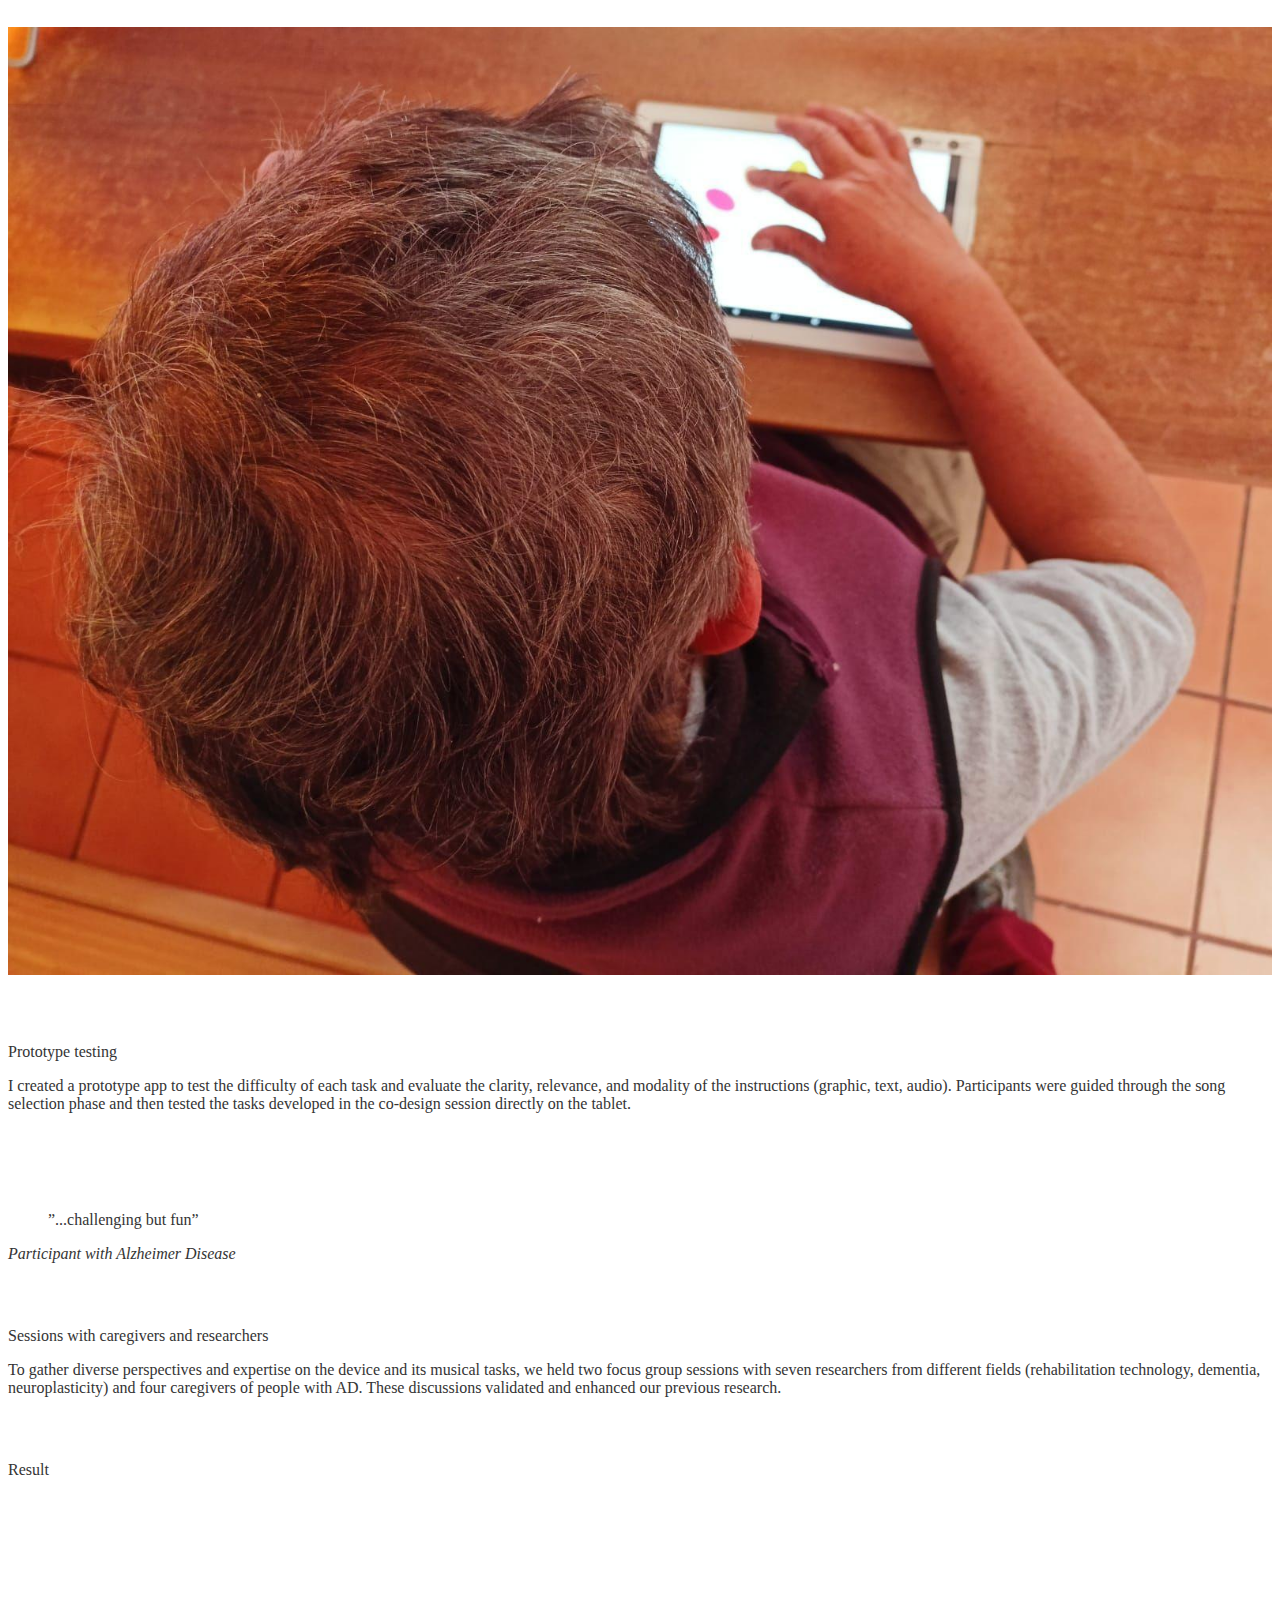
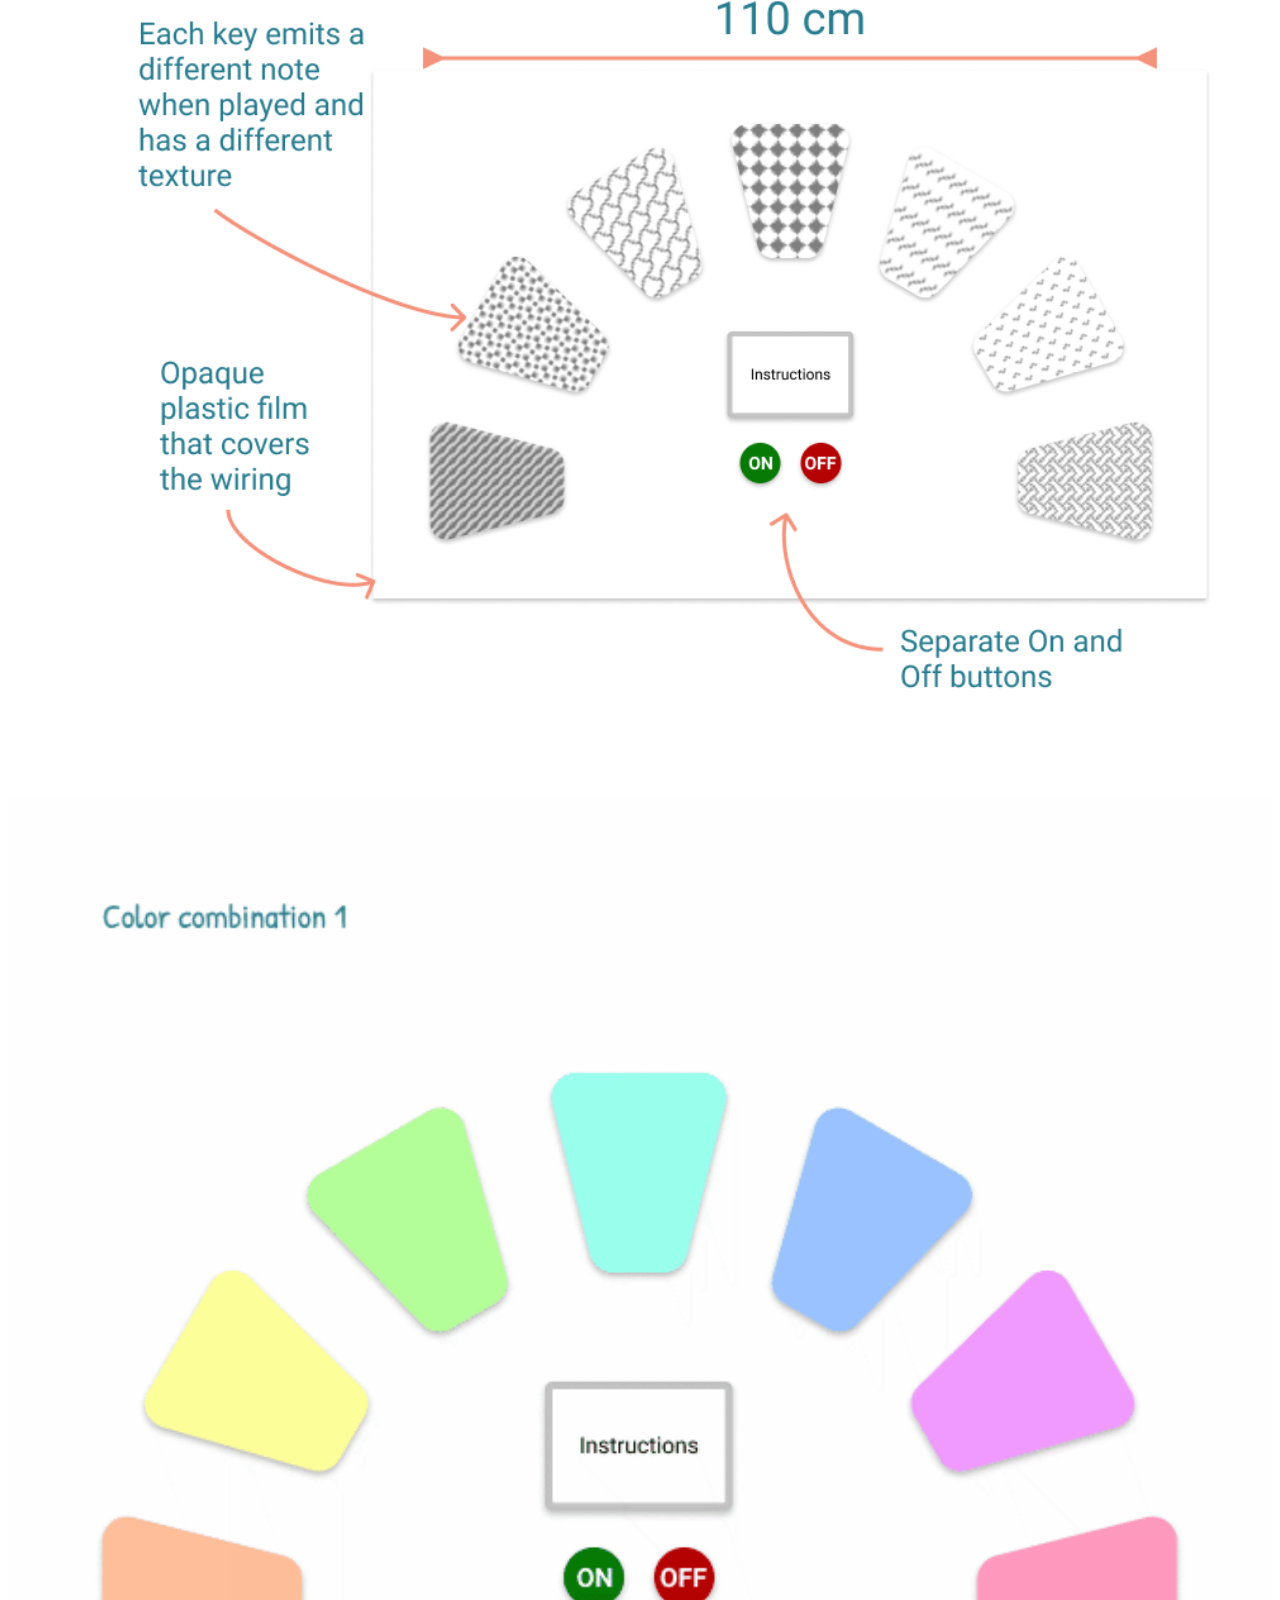
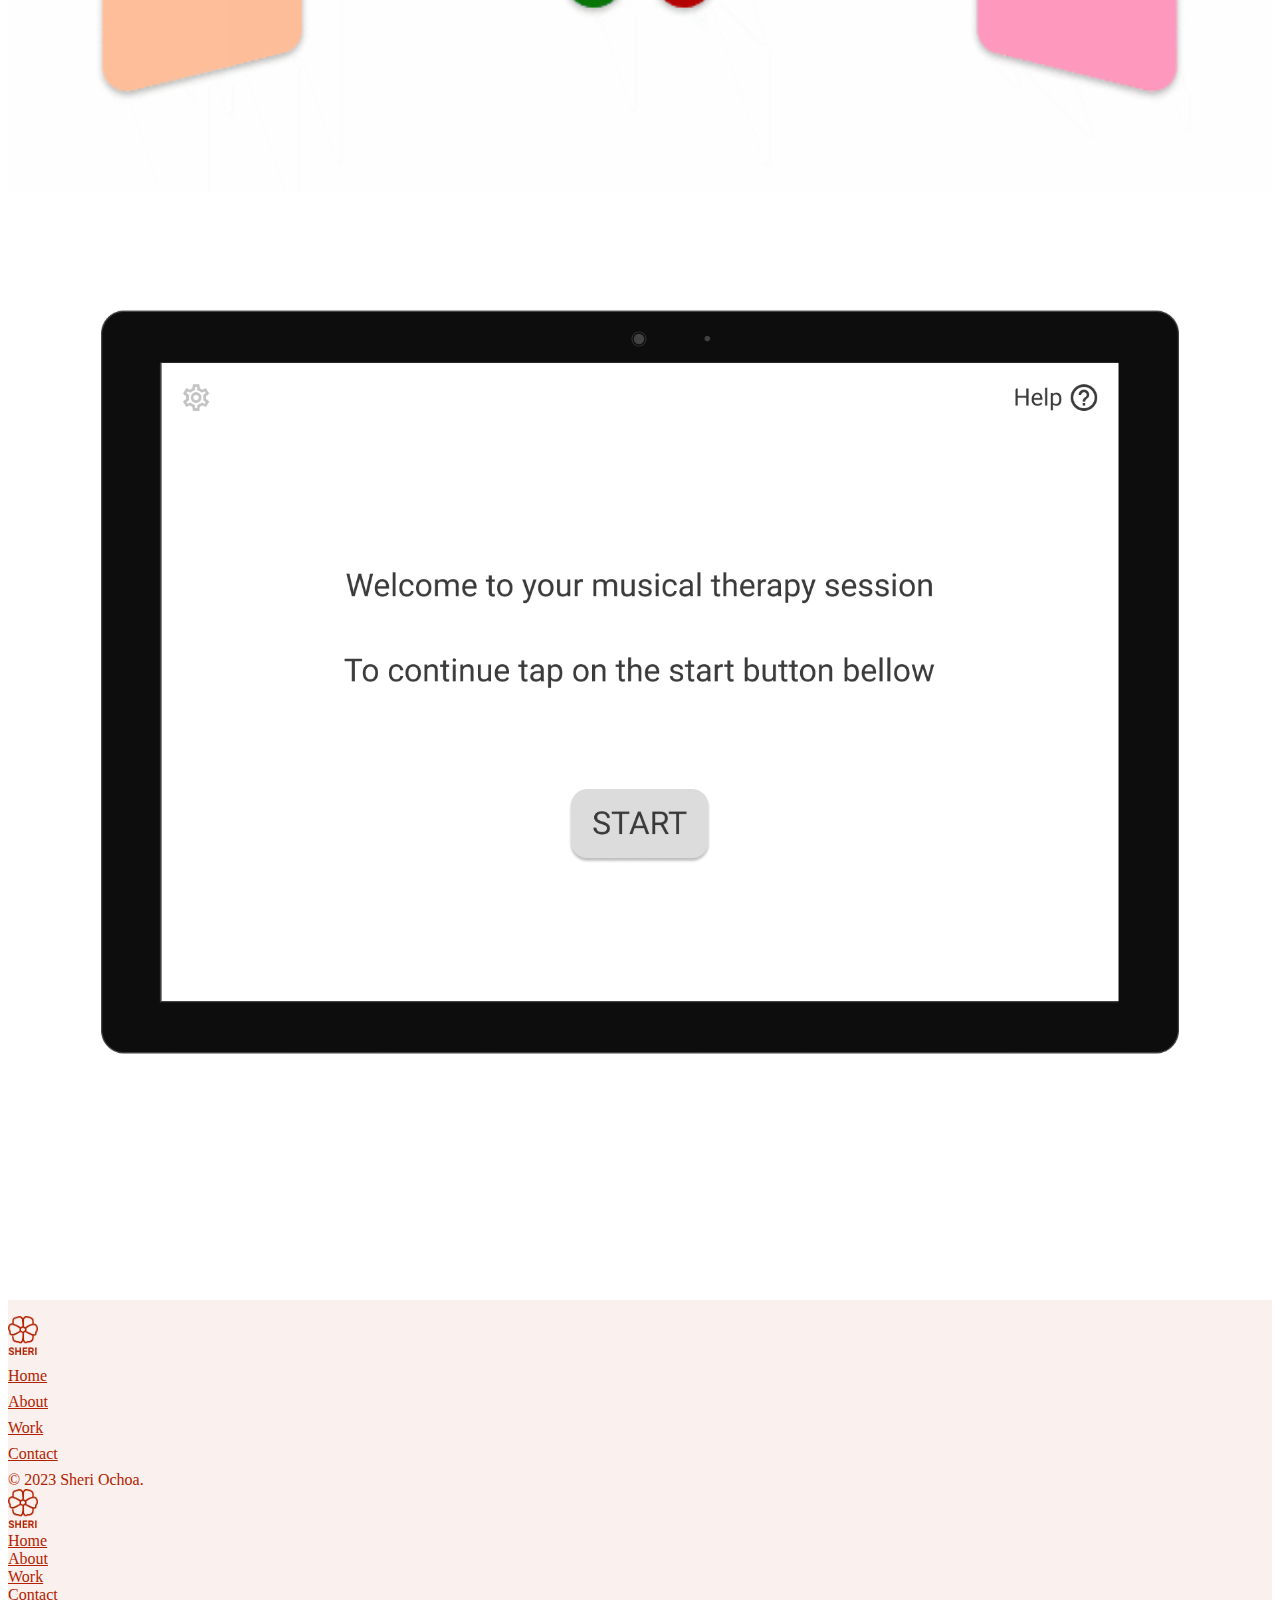
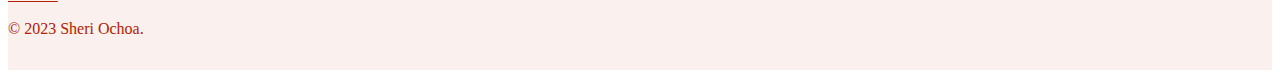
<file: musicalkeyboard.html>
<!DOCTYPE html>
<html lang="en">
  <head>
    <!-- Google tag (gtag.js) -->
    <script
      async
      src="https://www.googletagmanager.com/gtag/js?id=G-PH58H6B4QV"
    ></script>
    <script>
      window.dataLayer = window.dataLayer || [];
      function gtag() {
        dataLayer.push(arguments);
      }
      gtag("js", new Date());

      gtag("config", "G-PH58H6B4QV");
    </script>
    <meta charset="utf-8" />
    <meta name="viewport" content="width=device-width, initial-scale=1" />
    <title>Musical Keyboard - Sheri Ochoa</title>
    <link
      href="https://cdn.jsdelivr.net/npm/bootstrap@5.3.0-alpha1/dist/css/bootstrap.min.css"
      rel="stylesheet"
      integrity="sha384-GLhlTQ8iRABdZLl6O3oVMWSktQOp6b7In1Zl3/Jr59b6EGGoI1aFkw7cmDA6j6gD"
      crossorigin="anonymous"
    />
    <link rel="stylesheet" href="css/styles.css" />
    <link rel="preconnect" href="https://fonts.googleapis.com" />
    <link rel="preconnect" href="https://fonts.gstatic.com" crossorigin />
    <link
      href="https://fonts.googleapis.com/css2?family=Arima:wght@300;400;500;700&display=swap"
      rel="stylesheet"
    />
    <meta name="author" content="Sheri Ochoa" />
    <meta name="designer" content="Sheri Ochoa" />
    <meta property="og:title" content="Musical Keyboard - Sheri Ochoa" />
    <meta
      property="og:description"
      content="Welcome to my Musical Keyboard Project."
    />
    <!--  UNcomment here and add urls for og properties -->
    <meta
      property="og:url"
      content="https://shereochoa.github.io/SheriOchoa/musicalkeyboard.html"
    />
    <meta
      property="og:image"
      content="https://shereochoa.github.io/SheriOchoa/SheriOchoa-192.png"
    />
    <!-- Favicon -->
    <link rel="icon" type="image/png" href="favicon.png" />
    <meta name="description" content="Sheri Ochoa logo." />
  </head>
  <body>
    <a href="#musicalkeyboard" class="skip-navigation">Skip to main content</a>
    <div class="container">
      <nav class="navbar navbar-expand-lg bg-body-tertiary">
        <div class="container-fluid">
          <a class="navbar-brand text-center" href="index.html">
            <img
              src="img/logo.png"
              alt="Logo"
              width="40rem"
              class="d-inline-block align-text-middle"
            />
          </a>
          <button
            class="navbar-toggler"
            type="button"
            data-bs-toggle="collapse"
            data-bs-target="#navbarNav"
            aria-controls="navbarNav"
            aria-expanded="true"
            aria-label="Toggle navigation"
          >
            <span class="navbar-toggler-icon"></span>
          </button>
          <div
            class="collapse navbar-collapse justify-content-end"
            id="navbarNav"
          >
            <ul class="navbar-nav">
              <li class="nav-item">
                <a class="nav-link active" href="index.html">Home</a>
              </li>
              <li class="nav-item">
                <a class="nav-link" href="index.html#about">About</a>
              </li>
              <li class="nav-item">
                <a class="nav-link" href="index.html#work">Work</a>
              </li>
              <li class="nav-item">
                <a
                  class="nav-link"
                  href="
                  index.html#contact"
                  >Contact</a
                >
              </li>
            </ul>
          </div>
        </div>
      </nav>
    </div>
    <!-- musicalkeyboard content -->
    <section id="musicalkeyboard">
      <div class="container">
        <div class="row justify-content-center" id="intro">
          <div class="col-lg-5 col-md-10">
            <div>
              <h5 class="display-6">Musical keyboard</h5>
              <p class="lead">Co-design with people with Dementia</p>
            </div>
          </div>
          <div class="col-lg-5 col-md-10">
            <p>
              Our goal was to develop a technology that met the cognitive needs
              of people with mild Alzheimer's disease (AD) and enable them to
              participate in active music therapy (AMT) sessions without
              requiring assistance.
            </p>
          </div>
        </div>
        <div class="row justify-content-center">
          <div class="col-10 text-center">
            <p class="lead">The plan</p>
            <img
              src="img/plan.png"
              alt="Image of the steps we took to compolete the plan: Getting to know our users, exploring what’s already out there, ideation, and, design, test, iterate"
              width="50%"
            />
          </div>
        </div>
        <div class="row justify-content-center">
          <div class="col-md-10">
            <p class="lead">The process</p>
          </div>
        </div>
        <div class="row justify-content-center">
          <div class="col-md-3 align-self-center">
            <h6>Getting to know our users</h6>
            <p>
              I conducted initial interviews with healthcare professionals,
              dementia experts, and individuals with mild AD to identify the
              primary user group. To gain a deeper understanding of AD and
              create accurate personas, I researched scientific articles, books,
              videos, internet blogs, and online communities.
            </p>
          </div>
          <div class="col-md-7">
            <img
              src="img/persona.png"
              alt="Card of a persona with text with information that describes someone with Alzheimer Disease"
              width="100%"
            />
          </div>
        </div>
        <div class="row justify-content-center">
          <div class="col-md-7 align-self-center">
            <img
              src="img/exploring.png"
              alt="Diagram with specifications of non pharmacological therapies available for people with Alzheimer"
              width="100%"
            />
          </div>
          <div class="col-md-3 align-self-center">
            <h6>Exploring what’s already out there</h6>
            <p>
              I reviewed the scientific literature to gather recommended
              practices for autonomous AMT in people with AD and to identify
              what has been implemented to facilitate autonomous usage of
              electronic devices in this population. These insights based on
              scientific evidence guided the rest of the design process.
            </p>
            <p>
              I conducted a scientific literature review to find best practices
              to enable individuals with AD to participate in AMT autonomously
              and use electronic devices independently. The scientific evidence
              obtained from the research influenced and guided the entire design
              process.
            </p>
          </div>
        </div>
        <div class="row justify-content-center">
          <div class="col-md-6 align-self-center">
            <h6>Ideation</h6>
            <p>
              I collaborated with the team to discuss the device's requirements,
              technological resources and limitations, and user experience in
              five meetings. To aid in brainstorming, I presented paper
              prototypes of varying sizes, shapes, and materials.
            </p>
          </div>
          <div class="col-md-5">
            <img
              src="img/design.png"
              alt="image of post-its with the design principles"
              width="100%"
            />
          </div>
        </div>
        <div class="row justify-content-center">
          <div class="col-md-6 align-self-center">
            <h7>Electronic device</h7>
            <p>
              Our design was inspired by the intuitive relationship between the
              position of keys and the increasing frequency of their tone on a
              piano. Furthermore, research shows seniors find piano games really
              engaging.
            </p>
            <p>
              We began by creating two key layouts for the device - "horizontal"
              and "inverted U" - to get user feedback and validate our design.
            </p>
          </div>
          <div class="col-md-5">
            <img
              src="img/KBShapes.png"
              alt="Two musical keyboards, one in U shape and one horizontal"
              width="100%"
            />
          </div>
        </div>
        <div class="row justify-content-center">
          <div class="col-md-5">
            <img
              src="img/tasks.gif"
              alt="gif of a person playing a spaced retrieval task in the keyboard"
              width="100%"
            />
          </div>
          <div class="col-md-5 align-self-center">
            <h7>Therapeutic tasks</h7>
            <p>
              We created tasks that aimed to improve cognitive-motor planning
              and working memory. The tasks involved using a spaced retrieval
              technique which required users to listen, memorize, and play
              melodies.
            </p>
          </div>
        </div>
        <div class="row justify-content-center">
          <div class="col-md-4 align-self-center">
            <h6>Design, test, iterate</h6>
            <p>
              To learn more about users' preferences and abilities, I conducted
              individual co-design sessions with four participants. During these
              sessions, participants interacted with paper prototypes and chose
              from different materials and melodies to modify the appearance and
              experience of the device. They also tested the spaced retrieval
              tasks through a video game on a tablet.
            </p>
          </div>
          <div class="col-md-6">
            <img
              src="img/MKdesign.png"
              alt="Image of co-design insights"
              width="100%"
            />
          </div>
        </div>
        <div class="row justify-content-center">
          <div class="col-md-5">
            <img
              src="img/user.jpg"
              alt="Photo of a user testing the app, playing a spaced retrieval task in a tablet"
              width="100%"
            />
          </div>
          <div class="col-md-5 align-self-center">
            <h7>Prototype testing</h7>
            <p>
              I created a prototype app to test the difficulty of each task and
              evaluate the clarity, relevance, and modality of the instructions
              (graphic, text, audio). Participants were guided through the song
              selection phase and then tested the tasks developed in the
              co-design session directly on the tablet.
            </p>
            <br />
            <div class="text-center">
              <blockquote class="blockquote">
                ”...challenging but fun”
              </blockquote>
              <figcaption class="blockquote-footer">
                <cite>Participant with Alzheimer Disease</cite>
              </figcaption>
            </div>
          </div>
        </div>
        <div class="row justify-content-center">
          <div class="col-md-10 align-self-center">
            <h7>Sessions with caregivers and researchers</h7>
            <p>
              To gather diverse perspectives and expertise on the device and its
              musical tasks, we held two focus group sessions with seven
              researchers from different fields (rehabilitation technology,
              dementia, neuroplasticity) and four caregivers of people with AD.
              These discussions validated and enhanced our previous research.
            </p>
          </div>
        </div>
        <div class="row justify-content-center">
          <div class="col-8 text-center">
            <p class="lead">Result</p>
            <img
              src="img/result1.png"
              alt="Image of the final keyboard"
              width="100%"
            />
            <img
              src="img/KBColors.gif"
              alt="gif of the keyboard changing colors"
              width="100%"
            />
            <img
              src="img/ux.gif"
              alt="gif of the keyboard's menu opening"
              width="100%"
            />
          </div>
        </div>
      </div>
    </section>
    <!--End of musicalkeyboard Contents-->

    <!--Footer-->
    <section id="footer">
      <div class="container text-center d-none d-lg-block">
        <div class="row justify-content-center">
          <div class="col-3">
            <a class="footer-brand" href="index.html">
              <img
                src="img/logo-dark.png"
                alt="Logo Sheri Ochoa"
                width="30rem"
              />
            </a>
          </div>
          <div class="col-1 footer-alignment">
            <div><a class="footer-link" href="index.html">Home</a></div>
          </div>
          <div class="col-1 footer-alignment">
            <div><a class="footer-link" href="index.html#about">About</a></div>
          </div>
          <div class="col-1 footer-alignment">
            <div>
              <a class="footer-link" href="index.html#work">Work</a>
            </div>
          </div>
          <div class="col-1 footer-alignment">
            <div>
              <a class="footer-link" href="index.html#contact">Contact</a>
            </div>
          </div>
          <div class="col-3 footer-alignment">
            <div>&copy; 2023 Sheri Ochoa.</div>
          </div>
        </div>
      </div>
      <div class="container text-center d-lg-none">
        <div class="row">
          <div class="col">
            <a class="footer-brand" href="index.html">
              <img
                src="img/logo-dark.png"
                alt="Logo Sheri Ochoa"
                width="30rem"
              />
            </a>
          </div>
          <div class="col">
            <a class="footer-link" href="index.html">Home</a><br />
            <a class="footer-link" href="index.html#about">About</a><br />
            <a class="footer-link" href="index.html#work">Work</a><br />
            <a class="footer-link" href="index.html#contact"> Contact</a>
          </div>
          <div class="col">
            <div>
              <p>&copy; 2023 Sheri Ochoa.</p>
            </div>
          </div>
        </div>
      </div>
    </section>
    <!--End of Footer-->

    <script
      src="https://cdn.jsdelivr.net/npm/bootstrap@5.3.0-alpha1/dist/js/bootstrap.bundle.min.js"
      integrity="sha384-w76AqPfDkMBDXo30jS1Sgez6pr3x5MlQ1ZAGC+nuZB+EYdgRZgiwxhTBTkF7CXvN"
      crossorigin="anonymous"
    ></script>
  </body>
</html>
</file>
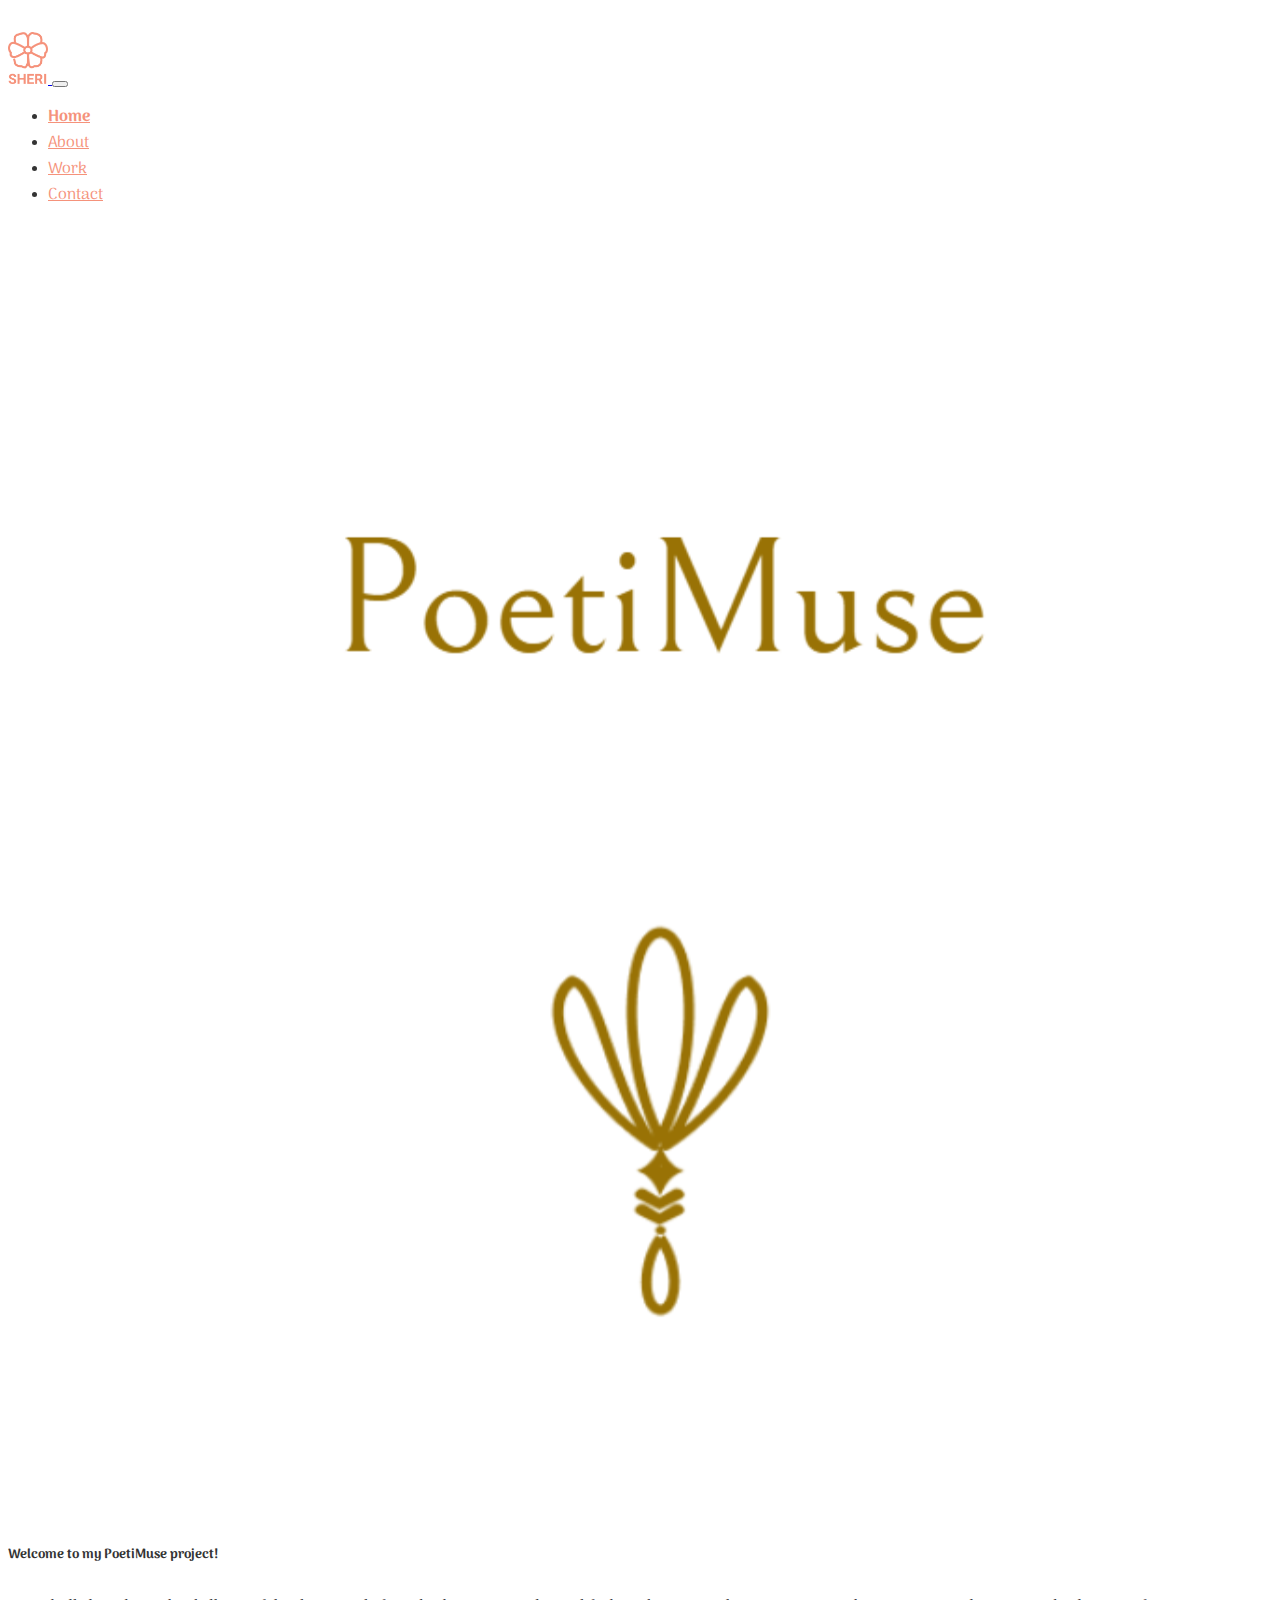
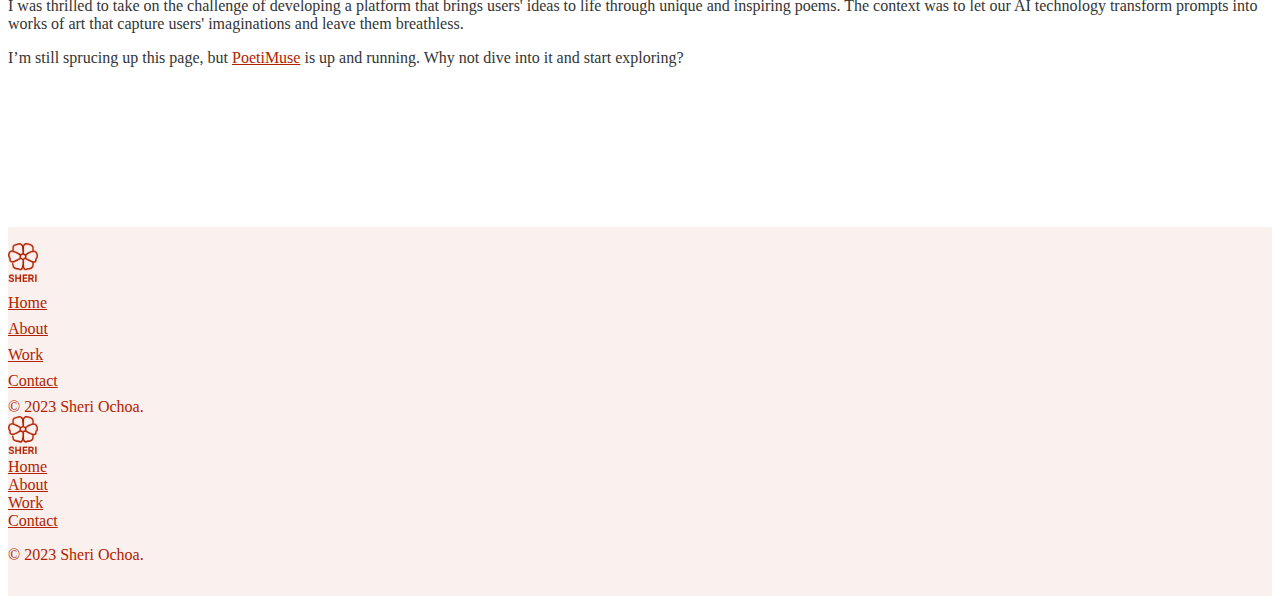
<file: poetimuse.html>
<!DOCTYPE html>
<html lang="en">
  <head>
    <!-- Google tag (gtag.js) -->
    <script
      async
      src="https://www.googletagmanager.com/gtag/js?id=G-PH58H6B4QV"
    ></script>
    <script>
      window.dataLayer = window.dataLayer || [];
      function gtag() {
        dataLayer.push(arguments);
      }
      gtag("js", new Date());

      gtag("config", "G-PH58H6B4QV");
    </script>
    <meta charset="utf-8" />
    <meta name="viewport" content="width=device-width, initial-scale=1" />
    <title>PoetiMuse - Sheri Ochoa</title>
    <link
      href="https://cdn.jsdelivr.net/npm/bootstrap@5.3.0-alpha1/dist/css/bootstrap.min.css"
      rel="stylesheet"
      integrity="sha384-GLhlTQ8iRABdZLl6O3oVMWSktQOp6b7In1Zl3/Jr59b6EGGoI1aFkw7cmDA6j6gD"
      crossorigin="anonymous"
    />
    <link rel="stylesheet" href="css/styles.css" />
    <link rel="preconnect" href="https://fonts.googleapis.com" />
    <link rel="preconnect" href="https://fonts.gstatic.com" crossorigin />
    <link
      href="https://fonts.googleapis.com/css2?family=Arima:wght@300;400;500;700&display=swap"
      rel="stylesheet"
    />
    <meta name="author" content="Sheri Ochoa" />
    <meta name="designer" content="Sheri Ochoa" />
    <meta property="og:title" content="PoetiMuse - Sheri Ochoa" />
    <meta
      property="og:description"
      content="Welcome to my PoetiMuse Project."
    />
    <!--  UNcomment here and add urls for og properties -->
    <meta
      property="og:url"
      content="https://shereochoa.github.io/SheriOchoa/poetimuse.html"
    />
    <meta
      property="og:image"
      content="https://shereochoa.github.io/SheriOchoa/SheriOchoa-192.png"
    />
    <!-- Favicon -->
    <link rel="icon" type="image/png" href="favicon.png" />
    <meta name="description" content="Sheri Ochoa logo." />
  </head>
  <body>
    <a href="#PoetiMuse" class="skip-navigation">Skip to main content</a>
    <div class="container">
      <nav class="navbar navbar-expand-lg bg-body-tertiary">
        <div class="container-fluid">
          <a class="navbar-brand text-center" href="index.html">
            <img
              src="img/logo.png"
              alt="Logo"
              width="40rem"
              class="d-inline-block align-text-middle"
            />
          </a>
          <button
            class="navbar-toggler"
            type="button"
            data-bs-toggle="collapse"
            data-bs-target="#navbarNav"
            aria-controls="navbarNav"
            aria-expanded="true"
            aria-label="Toggle navigation"
          >
            <span class="navbar-toggler-icon"></span>
          </button>
          <div
            class="collapse navbar-collapse justify-content-end"
            id="navbarNav"
          >
            <ul class="navbar-nav">
              <li class="nav-item">
                <a class="nav-link active" href="index.html">Home</a>
              </li>
              <li class="nav-item">
                <a class="nav-link" href="index.html#about">About</a>
              </li>
              <li class="nav-item">
                <a class="nav-link" href="index.html#work">Work</a>
              </li>
              <li class="nav-item">
                <a
                  class="nav-link"
                  href="
                  index.html#contact"
                  >Contact</a
                >
              </li>
            </ul>
          </div>
        </div>
      </nav>
    </div>
    <!-- PoetiMuse content -->
    <section id="PoetiMuse">
      <div class="container">
        <div class="row justify-content-center">
          <div class="col-md-3">
            <a
              href="https://shereochoa.github.io/PoetiMuse/index.html"
              target="_blank"
              ><img
                src="img/PMlogo.svg"
                alt="Logo PoetiMuse asking to try them out"
                width="100%"
            /></a>
          </div>
          <div class="col-md-7">
            <div>
              <h5 class="display-6">Welcome to my PoetiMuse project!</h5>
              <p class="lead">
                I was thrilled to take on the challenge of developing a platform
                that brings users' ideas to life through unique and inspiring
                poems. The context was to let our AI technology transform
                prompts into works of art that capture users' imaginations and
                leave them breathless.
              </p>
              <p class="lead">
                I’m still sprucing up this page, but
                <a
                  class="footer-link"
                  href="https://shereochoa.github.io/PoetiMuse/index.html"
                  target="_blank"
                  >PoetiMuse</a
                >
                is up and running. Why not dive into it and start exploring?
              </p>
            </div>
          </div>
        </div>
      </div>
    </section>
    <!--End of PoetiMuse Contents-->

    <!--Footer-->
    <section id="footer">
      <div class="container text-center d-none d-lg-block">
        <div class="row justify-content-center">
          <div class="col-3">
            <a class="footer-brand" href="index.html">
              <img
                src="img/logo-dark.png"
                alt="Logo Sheri Ochoa"
                width="30rem"
              />
            </a>
          </div>
          <div class="col-1 footer-alignment">
            <div><a class="footer-link" href="index.html">Home</a></div>
          </div>
          <div class="col-1 footer-alignment">
            <div><a class="footer-link" href="index.html#about">About</a></div>
          </div>
          <div class="col-1 footer-alignment">
            <div>
              <a class="footer-link" href="index.html#work">Work</a>
            </div>
          </div>
          <div class="col-1 footer-alignment">
            <div>
              <a class="footer-link" href="index.html#contact">Contact</a>
            </div>
          </div>
          <div class="col-3 footer-alignment">
            <div>&copy; 2023 Sheri Ochoa.</div>
          </div>
        </div>
      </div>
      <div class="container text-center d-lg-none">
        <div class="row">
          <div class="col">
            <a class="footer-brand" href="index.html">
              <img
                src="img/logo-dark.png"
                alt="Logo Sheri Ochoa"
                width="30rem"
              />
            </a>
          </div>
          <div class="col">
            <a class="footer-link" href="index.html">Home</a><br />
            <a class="footer-link" href="index.html#about">About</a><br />
            <a class="footer-link" href="index.html#work">Work</a><br />
            <a class="footer-link" href="index.html#contact"> Contact</a>
          </div>
          <div class="col">
            <div>
              <p>&copy; 2023 Sheri Ochoa.</p>
            </div>
          </div>
        </div>
      </div>
    </section>
    <!--End of Footer-->

    <script
      src="https://cdn.jsdelivr.net/npm/bootstrap@5.3.0-alpha1/dist/js/bootstrap.bundle.min.js"
      integrity="sha384-w76AqPfDkMBDXo30jS1Sgez6pr3x5MlQ1ZAGC+nuZB+EYdgRZgiwxhTBTkF7CXvN"
      crossorigin="anonymous"
    ></script>
  </body>
</html>
</file>
<file: css/styles.css>
body {
  color: var(--grayDark);
  background-color: #ffffff;
  font-family: roboto;
}

.display-6 {
  font-family: "Arima", cursive;
}

:root {
  --primary: #f5927b;
  --primaryDark: #b22200;
  --primaryLight: #faf0ed;
  --secondary: #052299;
  --secondaryDark: #031766;
  --secondaryLight: #062ecc;
  --secondaryExtraLight: #a1aee5;
  --accents: #ffffff;
  --gray: #414141;
  --grayDark: #343434;
  --grayLight: #757575;
}

.skip-navigation {
  position: absolute;
  left: -10000px;
  top: auto;
  width: 1px;
  height: 1px;
  overflow: hidden;
}

.skip-navigation:focus {
  position: static;
  width: auto;
  height: auto;
  overflow: visible;
}

.bg-body-tertiary {
  background-color: #ffffff !important;
}

/* Nav Bar */

.navbar {
  margin-top: 2rem;
}
.nav-link {
  color: var(--primary);
  font-family: "Arima", cursive;
}

.navbar-nav .nav-link.active {
  color: var(--primary);
  font-weight: bold;
  font-family: "Arima", cursive;
}

.nav-link:focus,
.nav-link:hover {
  color: var(--primary);
  font-weight: bold;
  font-family: "Arima", cursive;
}

.navbar button.navbar-toggler.collapsed span.navbar-toggler-icon {
  background-image: url("data:image/svg+xml;charset=utf8,%3Csvg viewBox='0 0 32 32' xmlns='http://www.w3.org/2000/svg'%3E%3Cpath stroke='rgba(245, 146,123, 1)' stroke-width='3' stroke-linecap='round' stroke-miterlimit='10' d='M4 8h24M4 16h24M4 24h24'/%3E%3C/svg%3E");
}

.navbar button.navbar-toggler span.navbar-toggler-icon {
  background-image: url("data:image/svg+xml;charset=utf8,%3Csvg viewBox='0 0 32 32' xmlns='http://www.w3.org/2000/svg'%3E%3Cpath stroke='rgba(245, 146, 123, 1)' stroke-width='3' stroke-linecap='round' stroke-miterlimit='10' d='M4 8h24M4 16h24M4 24h24'/%3E%3C/svg%3E");
}

.navbar button.navbar-toggler {
  color: var(--primary);
}

.btn-primary {
  background-color: var(--primaryDark);
  border: var(--primaryDark);
}

.btn-primary:hover {
  background-color: var(--primary);
}

.btn-check:checked + .btn,
.btn.active,
.btn.show,
.btn:first-child:active,
:not(.btn-check) + .btn:active {
  background-color: var(--primaryDark);
}

/* Welcome */

#welcome {
  background: url(../img/welcomemain.svg) no-repeat;
  background-position: center bottom;
  background-size: 100%;
  padding-top: 4rem;
  padding-bottom: 4rem;
}

#welcome p {
  margin-top: 2rem;
  margin-bottom: 2rem;
}

/* About */

#about {
  background-color: var(--primaryLight);
  padding-top: 4rem;
  padding-bottom: 4rem;
}

#about p {
  margin-top: 2rem;
  margin-bottom: 2rem;
}

#about2 {
  background: url(../img/about.svg) no-repeat;
  background-position: center right;
  background-size: 25%;
  padding-top: 4rem;
  padding-bottom: 4rem;
}

/* Toolkit */

#toolkit {
  padding-top: 4rem;
  padding-bottom: 4rem;
}

#toolkit h1 {
  margin-top: 2rem;
  margin-bottom: 4rem;
}

#toolkit {
  background: url(../img/toolkit.svg) no-repeat;
  background-position: center left;
  background-size: 10%;
  padding-top: 4rem;
  padding-bottom: 4rem;
}

.card {
  background-color: transparent;
}

/* Work */

#work {
  background: url(../img/work1.svg) no-repeat;
  background-position: top center;
  background-size: 100%;
  padding-top: 4rem;
  padding-bottom: 4rem;
}

#work h1 {
  margin-top: 4rem;
  margin-bottom: 2rem;
}

#work h5 {
  margin-top: 1rem;
}

#work .card {
  margin-bottom: 2rem;
}

/* Contact */

#contact {
  background: url(../img/connect.png) repeat;
  background-size: 3%;
  padding-bottom: 8rem;
  padding-top: 8rem;
}

#contact p {
  margin-top: 2rem;
  margin-bottom: 2rem;
}

#contact img {
  margin-right: 1rem;
  margin-left: 1rem;
}

/* Footer */

#footer {
  background-color: var(--primaryLight);
  padding-top: 1rem;
  padding-bottom: 1rem;
  color: var(--primaryDark);
}

.footer-brand {
  color: var(--primaryDark);
  text-decoration: none;
}
.footer-link {
  color: var(--primaryDark);
}

.footer-link:hover {
  color: var(--primaryDark);
}

.footer-alignment {
  padding-top: 0.5rem;
}

/* Projects */

#intro {
  margin-bottom: 4rem;
}

/* PoetiMuse */

#PoetiMuse {
  margin-top: 8rem;
  margin-bottom: 10rem;
}

#PoetiMuse h5 {
  margin-bottom: 2rem;
}

/* LibreTactile */

#LibreTactile {
  margin-top: 8rem;
  margin-bottom: 8rem;
}

#LibreTactile p {
  margin-bottom: 2rem;
}

#LibreTactile .row {
  margin-bottom: 4rem;
}

/* Musical Keyboard */

#musicalkeyboard {
  margin-top: 8rem;
  margin-bottom: 8rem;
}

#musicalkeyboard p {
  margin-bottom: 4rem;
}

#musicalkeyboard .row {
  margin-bottom: 4rem;
}

#musicalkeyboard img {
  margin-bottom: 4rem;
}

/*Montreal Quaker */

#montrealquaker {
  margin-top: 8rem;
  margin-bottom: 8rem;
}

#montrealquaker p {
  margin-bottom: 2rem;
}

/* Error Page */

.error-page p {
  margin-bottom: 2rem;
  margin-top: 2rem;
}

/********** Medium devices and up **********/
@media (min-width: 768px) {
}

/********** Small devices **********/
@media (min-width: 576px) and (max-width: 767px) {
}

/********** Extra small devices **********/
@media (max-width: 575px) {
}

/********** Super extra small devices **********/
@media (max-width: 450px) {
}
</file>
